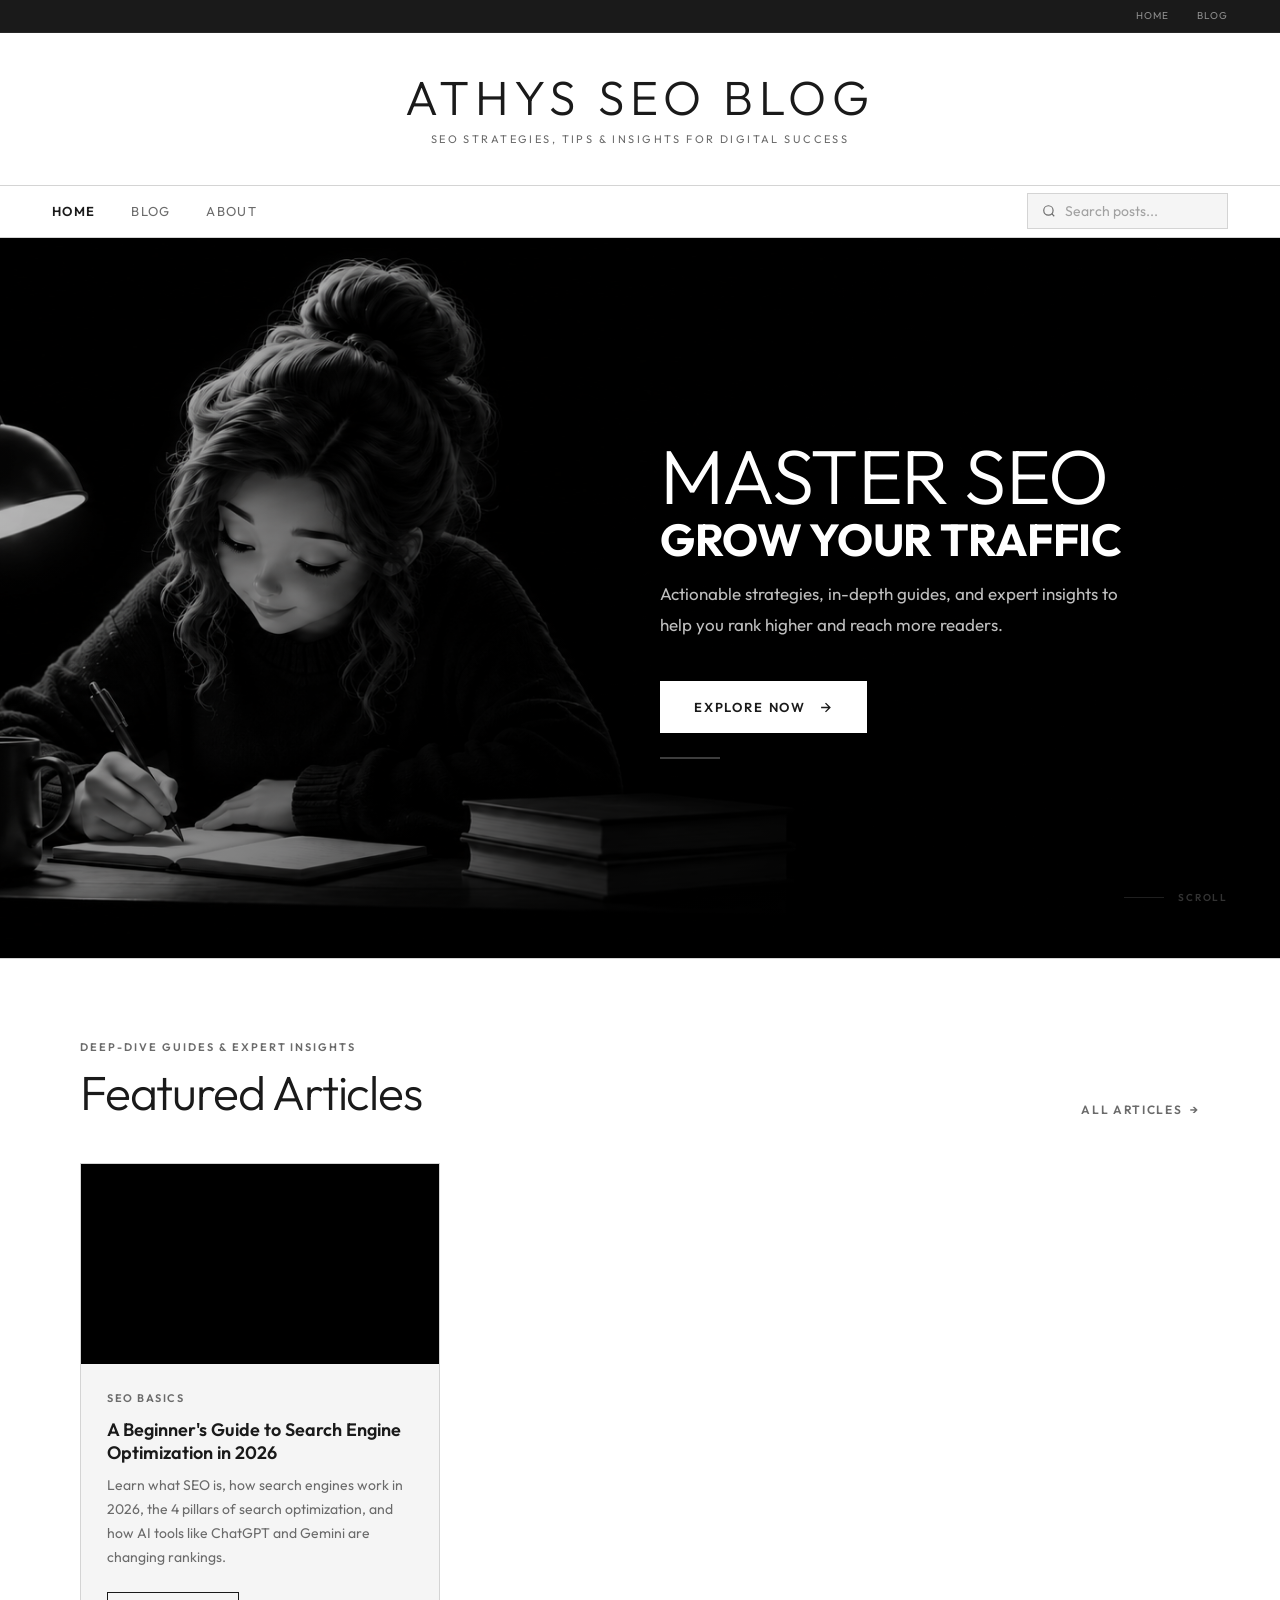
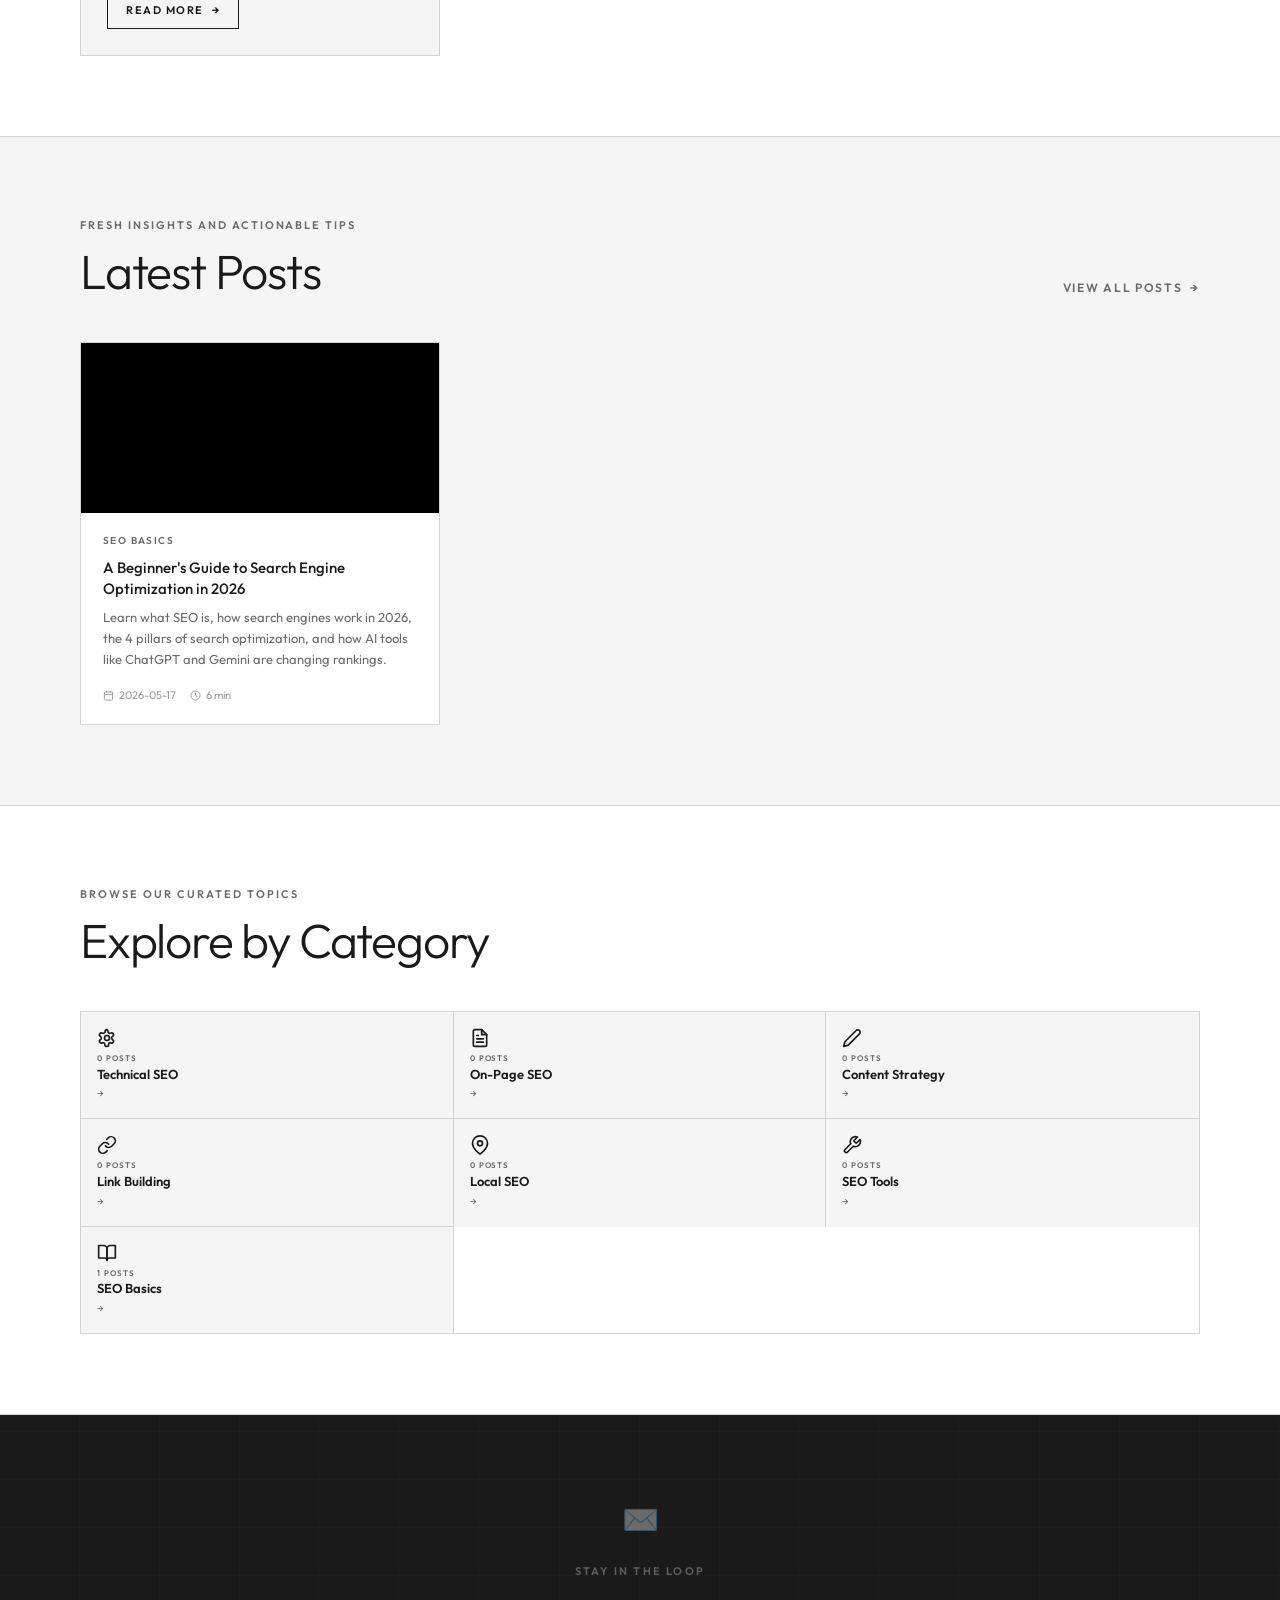
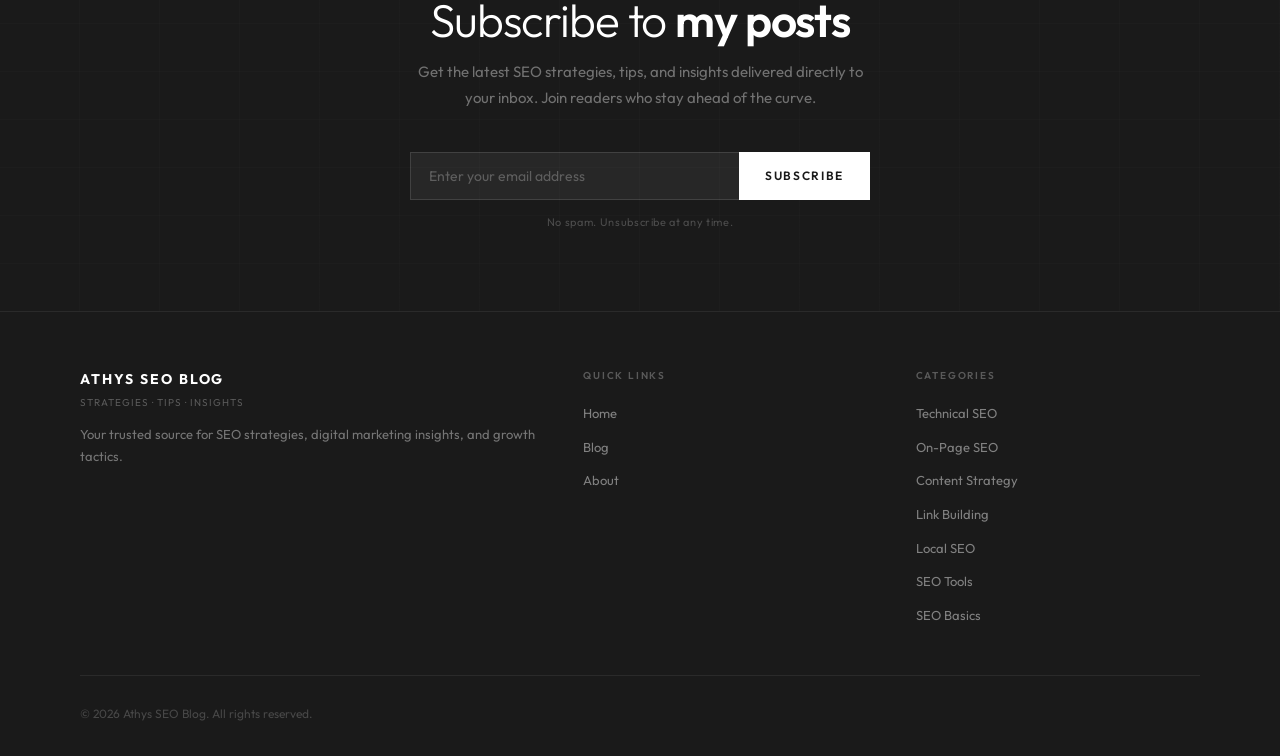
<file: index.html>
<!DOCTYPE html>
<html lang="en">
<head>
    <meta charset="UTF-8" />
    <meta name="viewport" content="width=device-width, initial-scale=1.0" />
    <title>Athys SEO Blog — Master SEO · Grow Your Traffic</title>
    <link rel="icon" href="https://raw.githubusercontent.com/athysseo/seo-blog/main/images/hero/favicon.png" type="image/png" />
    <link rel="stylesheet" href="css/style.css" />
    <link rel="preconnect" href="https://fonts.googleapis.com" />
    <link rel="preconnect" href="https://fonts.gstatic.com" crossorigin />
    <link href="https://fonts.googleapis.com/css2?family=Outfit:wght@300;400;500;600;700&display=swap" rel="stylesheet" />
    <style>
        /* ─── SEARCH DROPDOWN ─── */
        .search-dropdown {
            position: absolute;
            top: 100%;
            left: 0;
            right: 0;
            background: var(--white);
            border: 1px solid var(--border);
            border-top: none;
            box-shadow: 0 8px 32px var(--shadow);
            max-height: 320px;
            overflow-y: auto;
            z-index: 300;
            display: none;
            border-radius: 0 0 4px 4px;
        }
        .search-dropdown-item {
            padding: 10px 16px;
            border-bottom: 1px solid var(--gray-100);
            cursor: pointer;
            transition: background 0.2s;
            font-size: 14px;
            color: var(--primary);
            display: flex;
            justify-content: space-between;
            align-items: center;
        }
        .search-dropdown-item:hover {
            background: var(--gray-50);
        }
        .search-dropdown-item .dropdown-category {
            font-size: 11px;
            font-weight: 600;
            text-transform: uppercase;
            color: var(--secondary);
            letter-spacing: 0.06em;
        }
        .search-dropdown-empty {
            padding: 16px;
            text-align: center;
            color: var(--secondary);
            font-size: 14px;
        }
        .nav-search {
            position: relative;
        }

        /* ─── CARD IMAGE FIX ─── */
        .feat-img, .post-img {
            background: #000000;
            position: relative;
            overflow: hidden;
            background-size: contain;
            background-position: center;
            background-repeat: no-repeat;
        }

        /* ─── HIDE THE FALLBACK ICON ─── */
        .feat-img-inner, .post-img-inner {
            display: none !important;
        }
    </style>
</head>
<body>

    <!-- TOP BAR -->
    <div class="topbar">
        <div class="topbar-right">
            <a href="index.html">Home</a>
            <a href="blog.html">Blog</a>
        </div>
    </div>

    <!-- SITE HEADER -->
    <div class="site-header">
        <div class="site-header-title">ATHYS SEO BLOG</div>
        <div class="site-header-sub">SEO Strategies, Tips &amp; Insights for Digital Success</div>
    </div>

    <!-- NAV -->
    <nav>
        <ul class="nav-links">
            <li><a href="index.html" class="active">Home</a></li>
            <li><a href="blog.html">Blog</a></li>
            <li><a href="about.html">About</a></li>
        </ul>
        <div class="nav-search">
            <svg viewBox="0 0 24 24" stroke-width="2"><circle cx="11" cy="11" r="8"/><path d="m21 21-4.35-4.35"/></svg>
            <input type="text" id="indexSearchInput" placeholder="Search posts..." autocomplete="off" />
            <div class="search-dropdown" id="indexSearchDropdown"></div>
        </div>
    </nav>

    <!-- HERO -->
    <section class="hero">
        <div class="hero-bg" style="background-image: url('images/hero/hero-bg.jpg');"></div>
        <div class="hero-overlay"></div>
        <div class="hero-content">
            <h1 class="hero-title">
                MASTER SEO<br />
                <strong>GROW YOUR TRAFFIC</strong>
            </h1>
            <p class="hero-desc">
                Actionable strategies, in-depth guides, and expert insights to help you rank higher and reach more readers.
            </p>
            <a href="blog.html" class="hero-btn">
                EXPLORE NOW
                <svg viewBox="0 0 24 24" stroke-width="2.2"><path d="M5 12h14M12 5l7 7-7 7"/></svg>
            </a>
            <div class="hero-underline"></div>
        </div>
        <div class="hero-scroll">
            <div class="hero-scroll-line"></div>
            Scroll
        </div>
    </section>

    <!-- FEATURED ARTICLES -->
    <section id="featured">
        <div class="section-head">
            <div>
                <div class="section-label">Deep-dive guides &amp; expert insights</div>
                <h2 class="section-title">Featured Articles</h2>
            </div>
            <a href="blog.html" class="view-all">All Articles</a>
        </div>
        <div class="feat-grid" id="featuredGrid">
            <!-- Rendered by JavaScript -->
        </div>
    </section>

    <!-- LATEST POSTS -->
    <section id="latest">
        <div class="section-head">
            <div>
                <div class="section-label">Fresh insights and actionable tips</div>
                <h2 class="section-title">Latest Posts</h2>
            </div>
            <a href="blog.html" class="view-all">View All Posts</a>
        </div>
        <div class="posts-grid" id="latestGrid">
            <!-- Rendered by JavaScript -->
        </div>
    </section>

    <!-- CATEGORIES -->
    <section id="categories">
        <div class="section-head">
            <div>
                <div class="section-label">Browse our curated topics</div>
                <h2 class="section-title">Explore by Category</h2>
            </div>
        </div>
        <div class="cat-grid" id="categoryGrid">
            <!-- Rendered by JavaScript -->
        </div>
    </section>

    <!-- NEWSLETTER -->
    <section id="newsletter">
        <div class="nl-inner">
            <div class="nl-icon">✉️</div>
            <div class="nl-label">Stay in the loop</div>
            <h2 class="nl-title">Subscribe to <strong>my posts</strong></h2>
            <p class="nl-desc">Get the latest SEO strategies, tips, and insights delivered directly to your inbox. Join readers who stay ahead of the curve.</p>
            <div class="nl-form">
                <input type="email" placeholder="Enter your email address" />
                <button type="button">Subscribe</button>
            </div>
            <div class="nl-note">No spam. Unsubscribe at any time.</div>
        </div>
    </section>

    <!-- FOOTER -->
    <footer>
        <div class="footer-grid">
            <div>
                <div class="footer-brand-name">Athys SEO Blog</div>
                <div class="footer-brand-sub">Strategies · Tips · Insights</div>
                <p class="footer-brand-desc">Your trusted source for SEO strategies, digital marketing insights, and growth tactics.</p>
            </div>
            <div>
                <div class="footer-col-title">Quick Links</div>
                <ul class="footer-links">
                    <li><a href="index.html">Home</a></li>
                    <li><a href="blog.html">Blog</a></li>
                    <li><a href="about.html">About</a></li>
                </ul>
            </div>
            <div>
                <div class="footer-col-title">Categories</div>
                <ul class="footer-links">
                    <li><a href="blog.html?category=Technical+SEO">Technical SEO</a></li>
                    <li><a href="blog.html?category=On-Page+SEO">On-Page SEO</a></li>
                    <li><a href="blog.html?category=Content+Strategy">Content Strategy</a></li>
                    <li><a href="blog.html?category=Link+Building">Link Building</a></li>
                    <li><a href="blog.html?category=Local+SEO">Local SEO</a></li>
                    <li><a href="blog.html?category=SEO+Tools">SEO Tools</a></li>
                    <li><a href="blog.html?category=SEO+Basics">SEO Basics</a></li>
                </ul>
            </div>
        </div>
        <div class="footer-bottom">
            <span class="footer-copy">© 2026 Athys SEO Blog. All rights reserved.</span>
        </div>
    </footer>

    <script>
        // ─── POST DATA ───
        const blogPosts = [{
            id: 1,
            title: "A Beginner's Guide to Search Engine Optimization in 2026",
            category: "SEO Basics",
            description: "Learn what SEO is, how search engines work in 2026, the 4 pillars of search optimization, and how AI tools like ChatGPT and Gemini are changing rankings.",
            date: "2026-05-17",
            readTime: "6 min",
            author: "Athys SEO",
            icon: "🔍",
            featuredImage: "https://raw.githubusercontent.com/athysseo/seo-blog/main/images/featured/seo-guide-featured.jpg",
            url: "blogs/what-is-seo.html",
            featured: true
        }];

        // ─── RENDER FUNCTIONS ───

        function renderFeatured() {
            const grid = document.getElementById('featuredGrid');
            const featured = blogPosts.filter(p => p.featured === true).slice(0, 3);

            if (featured.length === 0) {
                grid.innerHTML = `<div class="feat-empty">No featured posts yet. Add posts with "featured: true" to show them here.</div>`;
                return;
            }

            grid.innerHTML = featured.map(p => `
                <div class="feat-card" onclick="window.location.href='${p.url}'">
                    <div class="feat-img" style="background-image: url('${p.featuredImage}');"></div>
                    <div class="feat-body">
                        <div class="feat-tag">${p.category}</div>
                        <h3 class="feat-title">${p.title}</h3>
                        <p class="feat-desc">${p.description}</p>
                        <a href="${p.url}" class="btn-read">Read More</a>
                    </div>
                </div>
            `).join('');
        }

        function renderLatest() {
            const grid = document.getElementById('latestGrid');
            const sorted = [...blogPosts].sort((a, b) => new Date(b.date) - new Date(a.date));
            const latest = sorted.slice(0, 6);

            if (latest.length === 0) {
                grid.innerHTML = `<div class="posts-empty">No posts yet. Add posts to see them here.</div>`;
                return;
            }

            grid.innerHTML = latest.map(p => `
                <div class="post-card" onclick="window.location.href='${p.url}'">
                    <div class="post-img" style="background-image: url('${p.featuredImage}');"></div>
                    <div class="post-body">
                        <div class="post-tag">${p.category}</div>
                        <h4 class="post-title">${p.title}</h4>
                        <p class="post-desc">${p.description}</p>
                        <div class="post-meta">
                            <span>
                                <svg viewBox="0 0 24 24" stroke-width="2"><rect x="3" y="4" width="18" height="18" rx="2"/><path d="M16 2v4M8 2v4M3 10h18"/></svg>
                                ${p.date}
                            </span>
                            <span>
                                <svg viewBox="0 0 24 24" stroke-width="2"><circle cx="12" cy="12" r="10"/><polyline points="12,6 12,12 16,14"/></svg>
                                ${p.readTime}
                            </span>
                        </div>
                    </div>
                </div>
            `).join('');
        }

        function getCategoryIcon(cat) {
            const icons = {
                'Technical SEO': '<svg viewBox="0 0 24 24" fill="none" stroke="currentColor" stroke-width="2" stroke-linecap="round" stroke-linejoin="round"><path d="M12.22 2h-.44a2 2 0 0 0-2 2v.18a2 2 0 0 1-1 1.73l-.43.25a2 2 0 0 1-2 0l-.15-.08a2 2 0 0 0-2.73.73l-.22.38a2 2 0 0 0 .73 2.73l.15.1a2 2 0 0 1 1 1.72v.51a2 2 0 0 1-1 1.74l-.15.09a2 2 0 0 0-.73 2.73l.22.38a2 2 0 0 0 2.73.73l-.15-.08a2 2 0 0 1 2 0l.43.25a2 2 0 0 1 1 1.73V20a2 2 0 0 0 2 2h.44a2 2 0 0 0 2-2v-.18a2 2 0 0 1 1-1.73l-.43-.25a2 2 0 0 1 2 0l.15.08a2 2 0 0 0 2.73-.73l.22-.39a2 2 0 0 0-.73-2.73l-.15-.08a2 2 0 0 1-1-1.74v-.5a2 2 0 0 1 1-1.74l.15-.09a2 2 0 0 0 .73-2.73l-.22-.38a2 2 0 0 0-2.73-.73l-.15.08a2 2 0 0 1-2 0l-.43-.25a2 2 0 0 1-1-1.73V4a2 2 0 0 0-2-2z"/><circle cx="12" cy="12" r="3"/></svg>',
                'On-Page SEO': '<svg viewBox="0 0 24 24" fill="none" stroke="currentColor" stroke-width="2" stroke-linecap="round" stroke-linejoin="round"><path d="M14 2H6a2 2 0 0 0-2 2v16a2 2 0 0 0 2 2h12a2 2 0 0 0 2-2V8z"/><polyline points="14 2 14 8 20 8"/><line x1="16" y1="13" x2="8" y2="13"/><line x1="16" y1="17" x2="8" y2="17"/><polyline points="10 9 9 9 8 9"/></svg>',
                'Content Strategy': '<svg viewBox="0 0 24 24" fill="none" stroke="currentColor" stroke-width="2" stroke-linecap="round" stroke-linejoin="round"><path d="M17 3a2.828 2.828 0 1 1 4 4L7.5 20.5 2 22l1.5-5.5L17 3z"/></svg>',
                'Link Building': '<svg viewBox="0 0 24 24" fill="none" stroke="currentColor" stroke-width="2" stroke-linecap="round" stroke-linejoin="round"><path d="M10 13a5 5 0 0 0 7.54.54l3-3a5 5 0 0 0-7.07-7.07l-1.72 1.71"/><path d="M14 11a5 5 0 0 0-7.54-.54l-3 3a5 5 0 0 0 7.07 7.07l1.71-1.71"/></svg>',
                'Local SEO': '<svg viewBox="0 0 24 24" fill="none" stroke="currentColor" stroke-width="2" stroke-linecap="round" stroke-linejoin="round"><path d="M21 10c0 7-9 13-9 13s-9-6-9-13a9 9 0 0 1 18 0z"/><circle cx="12" cy="10" r="3"/></svg>',
                'SEO Tools': '<svg viewBox="0 0 24 24" fill="none" stroke="currentColor" stroke-width="2" stroke-linecap="round" stroke-linejoin="round"><path d="M14.7 6.3a1 1 0 0 0 0 1.4l1.6 1.6a1 1 0 0 0 1.4 0l3.77-3.77a6 6 0 0 1-7.94 7.94l-6.91 6.91a2.12 2.12 0 0 1-3-3l6.91-6.91a6 6 0 0 1 7.94-7.94l-3.76 3.76z"/></svg>',
                'SEO Basics': '<svg viewBox="0 0 24 24" fill="none" stroke="currentColor" stroke-width="2" stroke-linecap="round" stroke-linejoin="round"><path d="M2 3h6a4 4 0 0 1 4 4v14a3 3 0 0 0-3-3H2z"/><path d="M22 3h-6a4 4 0 0 0-4 4v14a3 3 0 0 1 3-3h7z"/></svg>'
            };
            return icons[cat] || '<svg viewBox="0 0 24 24" fill="none" stroke="currentColor" stroke-width="2" stroke-linecap="round" stroke-linejoin="round"><circle cx="12" cy="12" r="10"/><path d="M12 8v8"/><path d="M8 12h8"/></svg>';
        }

        function renderCategories() {
            const grid = document.getElementById('categoryGrid');
            const categories = [
                "Technical SEO", "On-Page SEO", "Content Strategy",
                "Link Building", "Local SEO", "SEO Tools", "SEO Basics"
            ];
            const counts = {};
            categories.forEach(c => counts[c] = 0);
            blogPosts.forEach(p => { if (counts.hasOwnProperty(p.category)) counts[p.category]++; });

            grid.innerHTML = categories.map(cat => `
                <div class="cat-card" onclick="window.location.href='blog.html?category=${encodeURIComponent(cat)}'">
                    <div class="cat-icon">${getCategoryIcon(cat)}</div>
                    <div class="cat-count">${counts[cat] || 0} POSTS</div>
                    <div class="cat-name">${cat}</div>
                    <div class="cat-arrow">→</div>
                </div>
            `).join('');
        }

        // ─── SEARCH DROPDOWN ───
        const searchInput = document.getElementById('indexSearchInput');
        const searchDropdown = document.getElementById('indexSearchDropdown');

        searchInput.addEventListener('input', function() {
            const query = this.value.trim().toLowerCase();
            if (query.length === 0) {
                searchDropdown.style.display = 'none';
                return;
            }
            const matches = blogPosts.filter(p =>
                p.title.toLowerCase().includes(query) ||
                p.category.toLowerCase().includes(query) ||
                p.description.toLowerCase().includes(query)
            );
            if (matches.length === 0) {
                searchDropdown.innerHTML = `<div class="search-dropdown-empty">No Posts Related</div>`;
                searchDropdown.style.display = 'block';
                return;
            }
            searchDropdown.innerHTML = matches.map(p => `
                <div class="search-dropdown-item" onclick="window.location.href='${p.url}'">
                    <span>${p.title}</span>
                    <span class="dropdown-category">${p.category}</span>
                </div>
            `).join('');
            searchDropdown.style.display = 'block';
        });

        document.addEventListener('click', function(e) {
            if (!e.target.closest('.nav-search')) {
                searchDropdown.style.display = 'none';
            }
        });

        // ─── INIT ───
        renderFeatured();
        renderLatest();
        renderCategories();

        // ─── ANIMATIONS ───
        const cards = document.querySelectorAll('.feat-card, .post-card, .cat-card');
        const obs = new IntersectionObserver(function(entries) {
            entries.forEach(function(e) {
                if (e.isIntersecting) {
                    e.target.style.opacity = '1';
                    e.target.style.transform = 'translateY(0)';
                    obs.unobserve(e.target);
                }
            });
        }, { threshold: 0.07 });
        cards.forEach(function(el, i) {
            el.style.opacity = '0';
            el.style.transform = 'translateY(16px)';
            el.style.transition = 'opacity 0.5s ease ' + (i * 0.05) + 's, transform 0.5s ease ' + (i * 0.05) + 's';
            obs.observe(el);
        });
    </script>
</body>
</html>
</file>
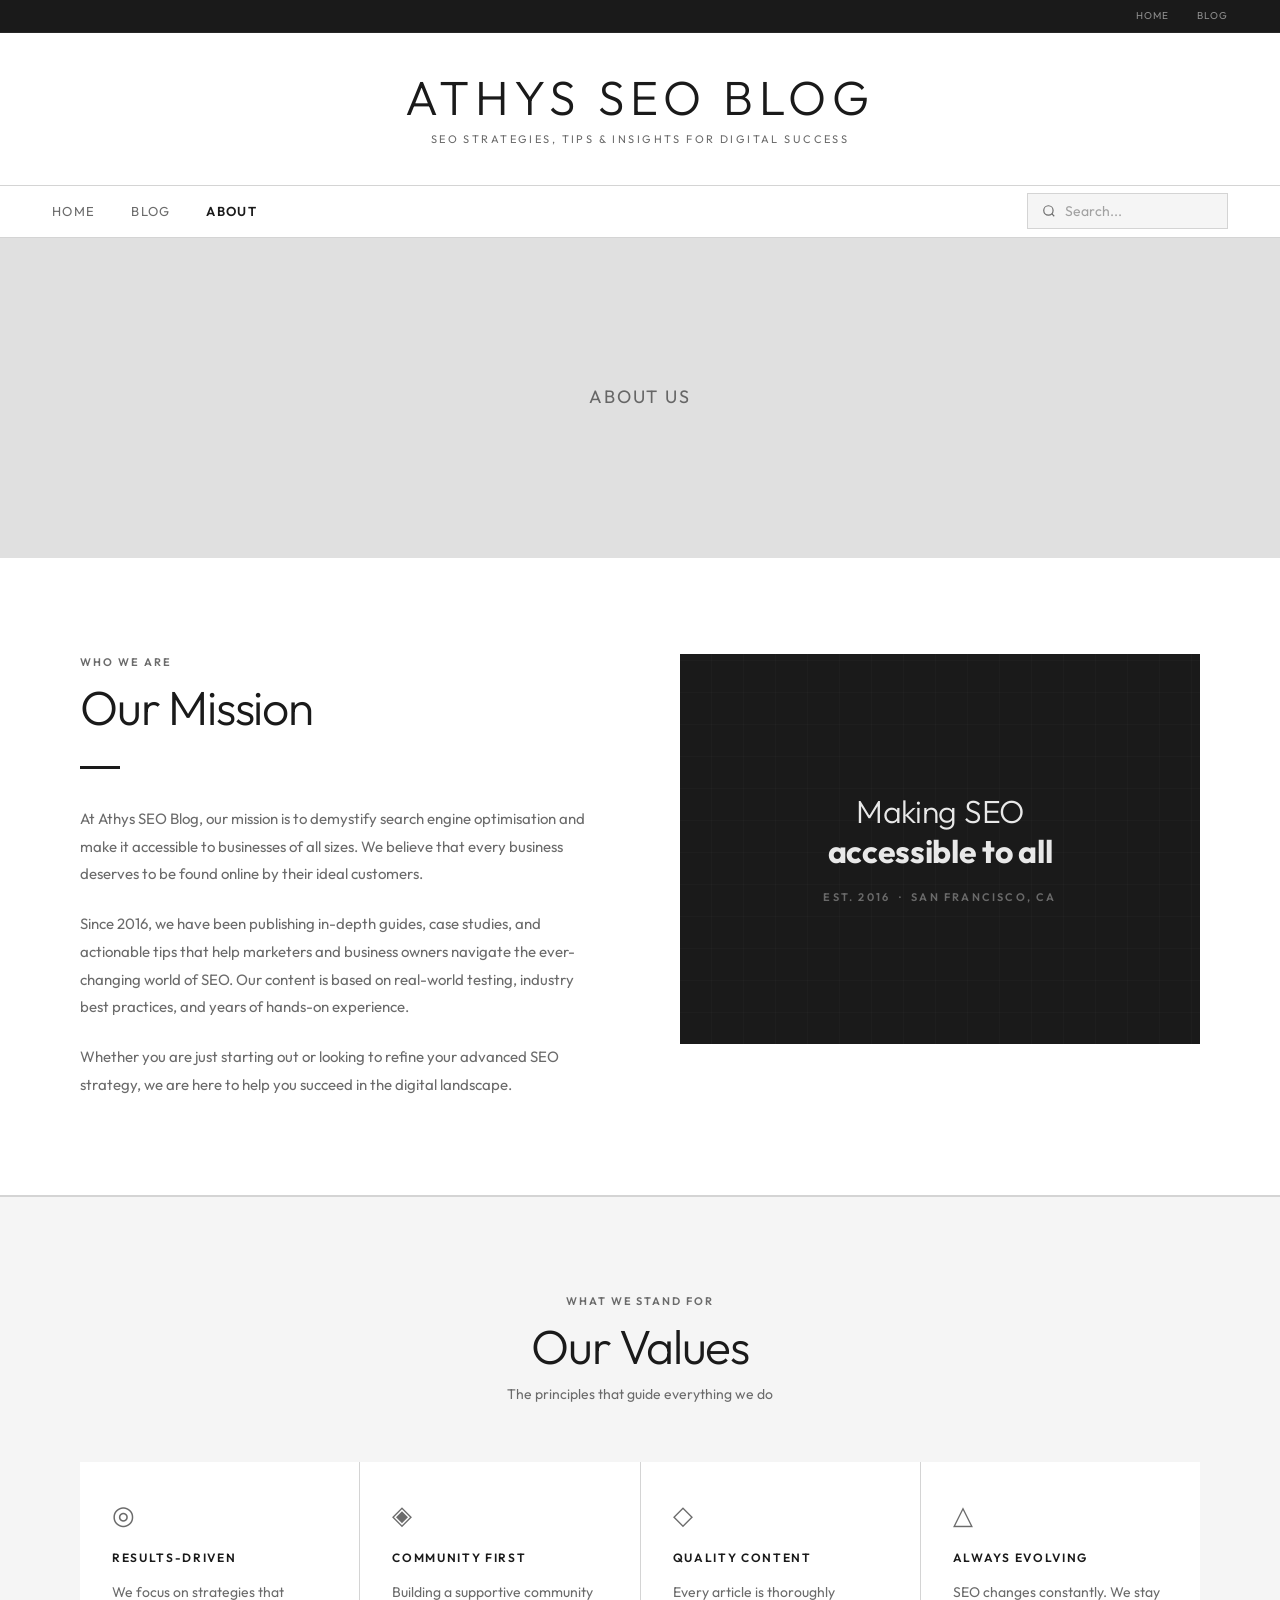
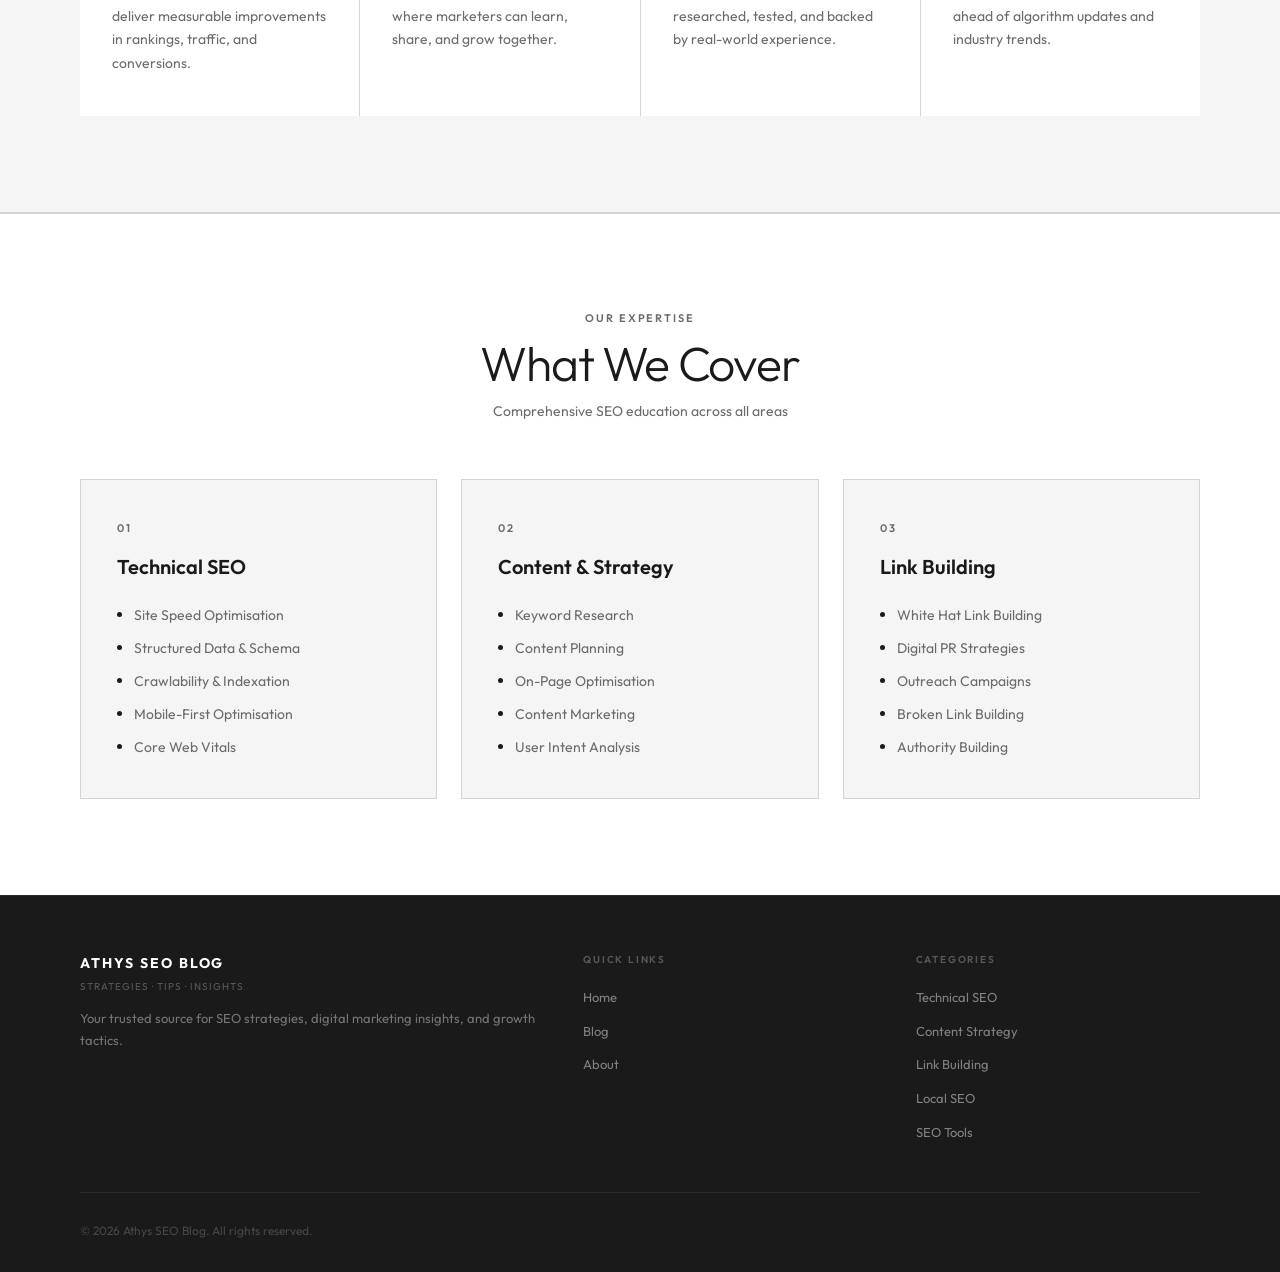
<file: about.html>
<!DOCTYPE html>
<html lang="en">
<head>
    <meta charset="UTF-8" />
    <meta name="viewport" content="width=device-width, initial-scale=1.0" />
    <title>About — Athys SEO Blog</title>
    <link rel="icon" href="https://raw.githubusercontent.com/athysseo/seo-blog/main/images/hero/favicon.png" type="image/png" />
    <link rel="stylesheet" href="css/style.css" />
    <link rel="preconnect" href="https://fonts.googleapis.com" />
    <link rel="preconnect" href="https://fonts.gstatic.com" crossorigin />
    <link href="https://fonts.googleapis.com/css2?family=Outfit:wght@300;400;500;600;700&display=swap" rel="stylesheet" />
</head>
<body>

    <!-- TOP BAR -->
    <div class="topbar">
        <div class="topbar-right">
            <a href="index.html">Home</a>
            <a href="blog.html">Blog</a>
        </div>
    </div>

    <!-- SITE HEADER -->
    <div class="site-header">
        <div class="site-header-title">ATHYS SEO BLOG</div>
        <div class="site-header-sub">SEO Strategies, Tips &amp; Insights for Digital Success</div>
    </div>

    <!-- NAV -->
    <nav>
        <ul class="nav-links">
            <li><a href="index.html">Home</a></li>
            <li><a href="blog.html">Blog</a></li>
            <li><a href="#" class="active">About</a></li>
        </ul>
        <div class="nav-search">
            <svg viewBox="0 0 24 24" stroke-width="2"><circle cx="11" cy="11" r="8"/><path d="m21 21-4.35-4.35"/></svg>
            <input type="text" placeholder="Search..."/>
        </div>
    </nav>

    <!-- BANNER -->
    <div class="banner">
        <span class="banner-text">About Us</span>
    </div>

    <!-- MISSION -->
    <section class="mission-section">
        <div class="mission-inner">
            <div class="mission-left">
                <div class="section-label">Who we are</div>
                <h2 class="section-title">Our Mission</h2>
                <div class="mission-accent-bar"></div>
                <div class="mission-text">
                    <p>At Athys SEO Blog, our mission is to demystify search engine optimisation and make it accessible to businesses of all sizes. We believe that every business deserves to be found online by their ideal customers.</p>
                    <p>Since 2016, we have been publishing in-depth guides, case studies, and actionable tips that help marketers and business owners navigate the ever-changing world of SEO. Our content is based on real-world testing, industry best practices, and years of hands-on experience.</p>
                    <p>Whether you are just starting out or looking to refine your advanced SEO strategy, we are here to help you succeed in the digital landscape.</p>
                </div>
            </div>
            <div class="mission-right">
                <div class="mission-img-frame">
                    <div class="mission-img-text">
                        <div class="mission-img-quote">Making SEO<strong>accessible to all</strong></div>
                        <div class="mission-img-since">Est. 2016 &nbsp;&middot;&nbsp; San Francisco, CA</div>
                    </div>
                </div>
            </div>
        </div>
    </section>

    <!-- VALUES -->
    <section class="values-section">
        <div class="values-header">
            <div class="section-label">What we stand for</div>
            <h2 class="section-title">Our Values</h2>
            <p>The principles that guide everything we do</p>
        </div>
        <div class="values-grid">
            <div class="value-card">
                <div class="value-icon">&#9678;</div>
                <div class="value-name">Results-Driven</div>
                <p class="value-desc">We focus on strategies that deliver measurable improvements in rankings, traffic, and conversions.</p>
            </div>
            <div class="value-card">
                <div class="value-icon">&#9672;</div>
                <div class="value-name">Community First</div>
                <p class="value-desc">Building a supportive community where marketers can learn, share, and grow together.</p>
            </div>
            <div class="value-card">
                <div class="value-icon">&#9671;</div>
                <div class="value-name">Quality Content</div>
                <p class="value-desc">Every article is thoroughly researched, tested, and backed by real-world experience.</p>
            </div>
            <div class="value-card">
                <div class="value-icon">&#9651;</div>
                <div class="value-name">Always Evolving</div>
                <p class="value-desc">SEO changes constantly. We stay ahead of algorithm updates and industry trends.</p>
            </div>
        </div>
    </section>

    <!-- WHAT WE COVER -->
    <section class="cover-section">
        <div class="cover-header">
            <div class="section-label">Our expertise</div>
            <h2 class="section-title">What We Cover</h2>
            <p>Comprehensive SEO education across all areas</p>
        </div>
        <div class="cover-grid">
            <div class="cover-card">
                <div class="cover-card-num">01</div>
                <div class="cover-card-title">Technical SEO</div>
                <ul class="cover-list">
                    <li>Site Speed Optimisation</li>
                    <li>Structured Data &amp; Schema</li>
                    <li>Crawlability &amp; Indexation</li>
                    <li>Mobile-First Optimisation</li>
                    <li>Core Web Vitals</li>
                </ul>
            </div>
            <div class="cover-card">
                <div class="cover-card-num">02</div>
                <div class="cover-card-title">Content &amp; Strategy</div>
                <ul class="cover-list">
                    <li>Keyword Research</li>
                    <li>Content Planning</li>
                    <li>On-Page Optimisation</li>
                    <li>Content Marketing</li>
                    <li>User Intent Analysis</li>
                </ul>
            </div>
            <div class="cover-card">
                <div class="cover-card-num">03</div>
                <div class="cover-card-title">Link Building</div>
                <ul class="cover-list">
                    <li>White Hat Link Building</li>
                    <li>Digital PR Strategies</li>
                    <li>Outreach Campaigns</li>
                    <li>Broken Link Building</li>
                    <li>Authority Building</li>
                </ul>
            </div>
        </div>
    </section>

    <!-- FOOTER -->
    <footer>
        <div class="footer-grid">
            <div>
                <div class="footer-brand-name">Athys SEO Blog</div>
                <div class="footer-brand-sub">Strategies · Tips · Insights</div>
                <p class="footer-brand-desc">Your trusted source for SEO strategies, digital marketing insights, and growth tactics.</p>
            </div>
            <div>
                <div class="footer-col-title">Quick Links</div>
                <ul class="footer-links">
                    <li><a href="index.html">Home</a></li>
                    <li><a href="blog.html">Blog</a></li>
                    <li><a href="about.html">About</a></li>
                </ul>
            </div>
            <div>
                <div class="footer-col-title">Categories</div>
                <ul class="footer-links">
                    <li><a href="#">Technical SEO</a></li>
                    <li><a href="#">Content Strategy</a></li>
                    <li><a href="#">Link Building</a></li>
                    <li><a href="#">Local SEO</a></li>
                    <li><a href="#">SEO Tools</a></li>
                </ul>
            </div>
        </div>
        <div class="footer-bottom">
            <span class="footer-copy">© 2026 Athys SEO Blog. All rights reserved.</span>
        </div>
    </footer>

</body>
</html>
</file>
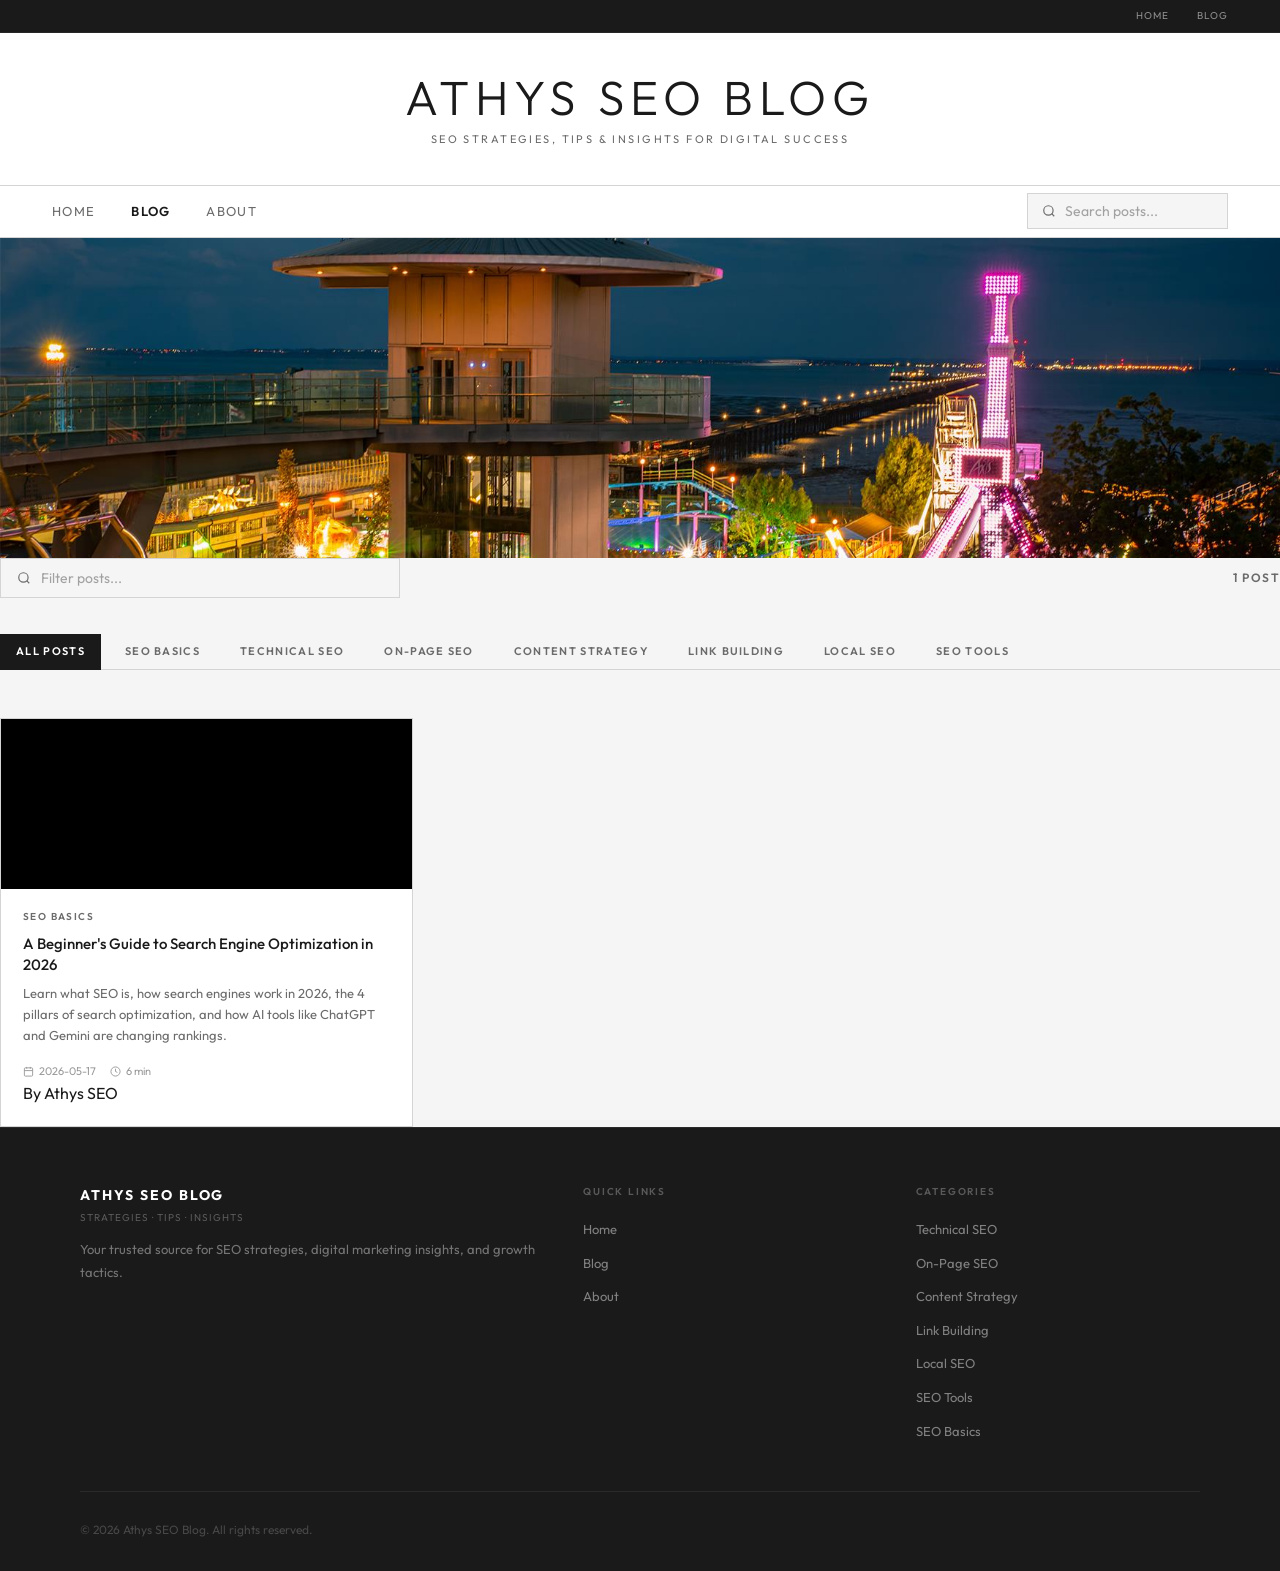
<file: blog.html>
<!DOCTYPE html>
<html lang="en">
<head>
    <meta charset="UTF-8" />
    <meta name="viewport" content="width=device-width, initial-scale=1.0" />
    <title>Blog — Athys SEO Blog</title>
    <link rel="icon" href="https://raw.githubusercontent.com/athysseo/seo-blog/main/images/hero/favicon.png" type="image/png" />
    <link rel="stylesheet" href="css/style.css" />
    <link rel="preconnect" href="https://fonts.googleapis.com" />
    <link rel="preconnect" href="https://fonts.gstatic.com" crossorigin />
    <link href="https://fonts.googleapis.com/css2?family=Outfit:wght@300;400;500;600;700&display=swap" rel="stylesheet" />
    <style>
        /* ─── SEARCH DROPDOWN ─── */
        .search-dropdown {
            position: absolute;
            top: 100%;
            left: 0;
            right: 0;
            background: var(--white);
            border: 1px solid var(--border);
            border-top: none;
            box-shadow: 0 8px 32px var(--shadow);
            max-height: 320px;
            overflow-y: auto;
            z-index: 300;
            display: none;
            border-radius: 0 0 4px 4px;
        }
        .search-dropdown-item {
            padding: 10px 16px;
            border-bottom: 1px solid var(--gray-100);
            cursor: pointer;
            transition: background 0.2s;
            font-size: 14px;
            color: var(--primary);
            display: flex;
            justify-content: space-between;
            align-items: center;
        }
        .search-dropdown-item:hover {
            background: var(--gray-50);
        }
        .search-dropdown-item .dropdown-category {
            font-size: 11px;
            font-weight: 600;
            text-transform: uppercase;
            color: var(--secondary);
            letter-spacing: 0.06em;
        }
        .search-dropdown-empty {
            padding: 16px;
            text-align: center;
            color: var(--secondary);
            font-size: 14px;
        }
        .nav-search, .filter-search {
            position: relative;
        }

        /* ─── CARD IMAGE FIX ─── */
        .feat-img, .post-img {
            background: #000000;
            position: relative;
            overflow: hidden;
            background-size: contain;
            background-position: center;
            background-repeat: no-repeat;
        }

        /* ─── HIDE THE FALLBACK ICON ─── */
        .feat-img-inner, .post-img-inner {
            display: none !important;
        }
    </style>
</head>
<body>

    <!-- TOP BAR -->
    <div class="topbar">
        <div class="topbar-right">
            <a href="index.html">Home</a>
            <a href="blog.html">Blog</a>
        </div>
    </div>

    <!-- SITE HEADER -->
    <div class="site-header">
        <div class="site-header-title">ATHYS SEO BLOG</div>
        <div class="site-header-sub">SEO Strategies, Tips &amp; Insights for Digital Success</div>
    </div>

    <!-- NAV -->
    <nav>
        <ul class="nav-links">
            <li><a href="index.html">Home</a></li>
            <li><a href="#" class="active">Blog</a></li>
            <li><a href="about.html">About</a></li>
        </ul>
        <div class="nav-search">
            <svg viewBox="0 0 24 24" stroke-width="2"><circle cx="11" cy="11" r="8"/><path d="m21 21-4.35-4.35"/></svg>
            <input type="text" id="blogNavSearchInput" placeholder="Search posts..." autocomplete="off" />
            <div class="search-dropdown" id="blogNavDropdown"></div>
        </div>
    </nav>

    <!-- BANNER -->
    <div class="banner" style="background-image: url('images/hero/blog-banner.jpg'); background-size: cover; background-position: center;"></div>

    <!-- BLOG BODY -->
    <div class="blog-body">

        <div class="filter-row">
            <div class="filter-search">
                <svg viewBox="0 0 24 24" stroke-width="2"><circle cx="11" cy="11" r="8"/><path d="m21 21-4.35-4.35"/></svg>
                <input type="text" id="blogFilterInput" placeholder="Filter posts..." autocomplete="off" />
                <div class="search-dropdown" id="blogFilterDropdown"></div>
            </div>
            <div class="filter-label" id="postCount">0 posts</div>
        </div>

        <div class="cat-tabs" id="categoryTabs">
            <button class="cat-tab active" data-category="all">All Posts</button>
            <button class="cat-tab" data-category="SEO Basics">SEO Basics</button>
            <button class="cat-tab" data-category="Technical SEO">Technical SEO</button>
            <button class="cat-tab" data-category="On-Page SEO">On-Page SEO</button>
            <button class="cat-tab" data-category="Content Strategy">Content Strategy</button>
            <button class="cat-tab" data-category="Link Building">Link Building</button>
            <button class="cat-tab" data-category="Local SEO">Local SEO</button>
            <button class="cat-tab" data-category="SEO Tools">SEO Tools</button>
        </div>

        <div class="posts-grid" id="postsGrid">
            <!-- Rendered by JavaScript -->
        </div>

        <div class="pagination" id="pagination">
            <!-- Rendered by JavaScript -->
        </div>

    </div>

    <!-- FOOTER -->
    <footer>
        <div class="footer-grid">
            <div>
                <div class="footer-brand-name">Athys SEO Blog</div>
                <div class="footer-brand-sub">Strategies · Tips · Insights</div>
                <p class="footer-brand-desc">Your trusted source for SEO strategies, digital marketing insights, and growth tactics.</p>
            </div>
            <div>
                <div class="footer-col-title">Quick Links</div>
                <ul class="footer-links">
                    <li><a href="index.html">Home</a></li>
                    <li><a href="blog.html">Blog</a></li>
                    <li><a href="about.html">About</a></li>
                </ul>
            </div>
            <div>
                <div class="footer-col-title">Categories</div>
                <ul class="footer-links">
                    <li><a href="blog.html?category=Technical+SEO">Technical SEO</a></li>
                    <li><a href="blog.html?category=On-Page+SEO">On-Page SEO</a></li>
                    <li><a href="blog.html?category=Content+Strategy">Content Strategy</a></li>
                    <li><a href="blog.html?category=Link+Building">Link Building</a></li>
                    <li><a href="blog.html?category=Local+SEO">Local SEO</a></li>
                    <li><a href="blog.html?category=SEO+Tools">SEO Tools</a></li>
                    <li><a href="blog.html?category=SEO+Basics">SEO Basics</a></li>
                </ul>
            </div>
        </div>
        <div class="footer-bottom">
            <span class="footer-copy">© 2026 Athys SEO Blog. All rights reserved.</span>
        </div>
    </footer>

    <script>
        // ─── POST DATA ───
        const blogPosts = [{
            id: 1,
            title: "A Beginner's Guide to Search Engine Optimization in 2026",
            category: "SEO Basics",
            description: "Learn what SEO is, how search engines work in 2026, the 4 pillars of search optimization, and how AI tools like ChatGPT and Gemini are changing rankings.",
            date: "2026-05-17",
            readTime: "6 min",
            author: "Athys SEO",
            icon: "🔍",
            featuredImage: "https://raw.githubusercontent.com/athysseo/seo-blog/main/images/featured/seo-guide-featured.jpg",
            url: "blogs/what-is-seo.html"
        }];

        const POSTS_PER_PAGE = 6;
        let currentPage = 1;
        let currentCategory = 'all';
        let currentSearch = '';

        // ─── SEARCH DROPDOWN (shared logic) ───
        function setupSearchDropdown(inputId, dropdownId) {
            const input = document.getElementById(inputId);
            const dropdown = document.getElementById(dropdownId);

            input.addEventListener('input', function() {
                const query = this.value.trim().toLowerCase();
                if (query.length === 0) {
                    dropdown.style.display = 'none';
                    return;
                }
                const matches = blogPosts.filter(p =>
                    p.title.toLowerCase().includes(query) ||
                    p.category.toLowerCase().includes(query) ||
                    p.description.toLowerCase().includes(query)
                );
                if (matches.length === 0) {
                    dropdown.innerHTML = `<div class="search-dropdown-empty">No Posts Related</div>`;
                    dropdown.style.display = 'block';
                    return;
                }
                dropdown.innerHTML = matches.map(p => `
                    <div class="search-dropdown-item" onclick="window.location.href='${p.url}'">
                        <span>${p.title}</span>
                        <span class="dropdown-category">${p.category}</span>
                    </div>
                `).join('');
                dropdown.style.display = 'block';
            });

            input.addEventListener('keydown', function(e) {
                if (e.key === 'Enter') {
                    const query = this.value.trim().toLowerCase();
                    if (query) {
                        const match = blogPosts.find(p =>
                            p.title.toLowerCase().includes(query) ||
                            p.category.toLowerCase().includes(query) ||
                            p.description.toLowerCase().includes(query)
                        );
                        if (match) {
                            window.location.href = match.url;
                        }
                    }
                }
            });
        }

        document.addEventListener('click', function(e) {
            if (!e.target.closest('.nav-search') && !e.target.closest('.filter-search')) {
                document.querySelectorAll('.search-dropdown').forEach(el => el.style.display = 'none');
            }
        });

        // ─── RENDER FUNCTIONS ───

        function getFilteredPosts() {
            let filtered = [...blogPosts];
            if (currentCategory !== 'all') {
                filtered = filtered.filter(p => p.category === currentCategory);
            }
            if (currentSearch.trim()) {
                const q = currentSearch.trim().toLowerCase();
                filtered = filtered.filter(p =>
                    p.title.toLowerCase().includes(q) ||
                    p.category.toLowerCase().includes(q) ||
                    p.description.toLowerCase().includes(q) ||
                    p.author.toLowerCase().includes(q)
                );
            }
            filtered.sort((a, b) => new Date(b.date) - new Date(a.date));
            return filtered;
        }

        function renderPosts() {
            const grid = document.getElementById('postsGrid');
            const filtered = getFilteredPosts();

            document.getElementById('postCount').textContent = `${filtered.length} post${filtered.length !== 1 ? 's' : ''}`;

            const totalPages = Math.max(1, Math.ceil(filtered.length / POSTS_PER_PAGE));
            if (currentPage > totalPages) currentPage = totalPages;
            const start = (currentPage - 1) * POSTS_PER_PAGE;
            const end = start + POSTS_PER_PAGE;
            const pagePosts = filtered.slice(start, end);

            if (filtered.length === 0) {
                grid.innerHTML = `
                    <div class="empty-state">
                        <div class="empty-icon">📂</div>
                        <h3>No posts yet</h3>
                        <p>There are no posts to show right now. Check back soon for new content.</p>
                        <a href="index.html" class="empty-cta">Back to Home</a>
                    </div>
                `;
            } else if (pagePosts.length === 0) {
                grid.innerHTML = `
                    <div class="empty-state">
                        <div class="empty-icon">🔍</div>
                        <h3>No posts on this page</h3>
                        <p>Try going back to page 1 or adjusting your filters.</p>
                    </div>
                `;
            } else {
                grid.innerHTML = pagePosts.map(p => `
                    <div class="post-card" onclick="window.location.href='${p.url}'">
                        <div class="post-img" style="background-image: url('${p.featuredImage}');"></div>
                        <div class="post-body">
                            <div class="post-tag">${p.category}</div>
                            <h3 class="post-title">${p.title}</h3>
                            <p class="post-desc">${p.description}</p>
                            <div class="post-meta">
                                <span>
                                    <svg viewBox="0 0 24 24" stroke-width="2"><rect x="3" y="4" width="18" height="18" rx="2"/><path d="M16 2v4M8 2v4M3 10h18"/></svg>
                                    ${p.date}
                                </span>
                                <span>
                                    <svg viewBox="0 0 24 24" stroke-width="2"><circle cx="12" cy="12" r="10"/><polyline points="12,6 12,12 16,14"/></svg>
                                    ${p.readTime}
                                </span>
                            </div>
                            <div class="post-author">By ${p.author}</div>
                        </div>
                    </div>
                `).join('');
            }

            renderPagination(totalPages);

            const cards = grid.querySelectorAll('.post-card');
            cards.forEach((el, i) => {
                el.style.opacity = '0';
                el.style.transform = 'translateY(16px)';
                el.style.transition = `opacity 0.5s ease ${i * 0.06}s, transform 0.5s ease ${i * 0.06}s`;
                requestAnimationFrame(() => {
                    el.style.opacity = '1';
                    el.style.transform = 'translateY(0)';
                });
            });
        }

        function renderPagination(totalPages) {
            const container = document.getElementById('pagination');
            if (totalPages <= 1) {
                container.innerHTML = '';
                return;
            }
            let html = '';
            html += `<button class="pg-btn pg-prev" data-page="${currentPage - 1}" ${currentPage <= 1 ? 'disabled' : ''}>← Previous</button>`;
            for (let i = 1; i <= totalPages; i++) {
                html += `<button class="pg-btn ${i === currentPage ? 'active' : ''}" data-page="${i}">${i}</button>`;
            }
            html += `<button class="pg-btn pg-next" data-page="${currentPage + 1}" ${currentPage >= totalPages ? 'disabled' : ''}>Next →</button>`;
            container.innerHTML = html;

            container.querySelectorAll('.pg-btn').forEach(btn => {
                btn.addEventListener('click', function() {
                    const page = parseInt(this.dataset.page);
                    if (page && page >= 1 && page <= totalPages) {
                        currentPage = page;
                        renderPosts();
                        document.querySelector('.blog-body').scrollIntoView({ behavior: 'smooth' });
                    }
                });
            });
        }

        // ─── CATEGORY TABS ───
        document.querySelectorAll('.cat-tab').forEach(tab => {
            tab.addEventListener('click', function() {
                document.querySelectorAll('.cat-tab').forEach(t => t.classList.remove('active'));
                this.classList.add('active');
                currentCategory = this.dataset.category;
                currentPage = 1;
                renderPosts();
            });
        });

        // ─── FILTER SEARCH ───
        const filterInput = document.getElementById('blogFilterInput');
        let searchTimeout;
        filterInput.addEventListener('input', function() {
            clearTimeout(searchTimeout);
            searchTimeout = setTimeout(() => {
                currentSearch = this.value;
                currentPage = 1;
                renderPosts();
            }, 300);
        });

        // ─── INIT SEARCH DROPDOWNS ───
        setupSearchDropdown('blogNavSearchInput', 'blogNavDropdown');
        setupSearchDropdown('blogFilterInput', 'blogFilterDropdown');

        // ─── INIT ───
        renderPosts();
    </script>
</body>
</html>
</file>
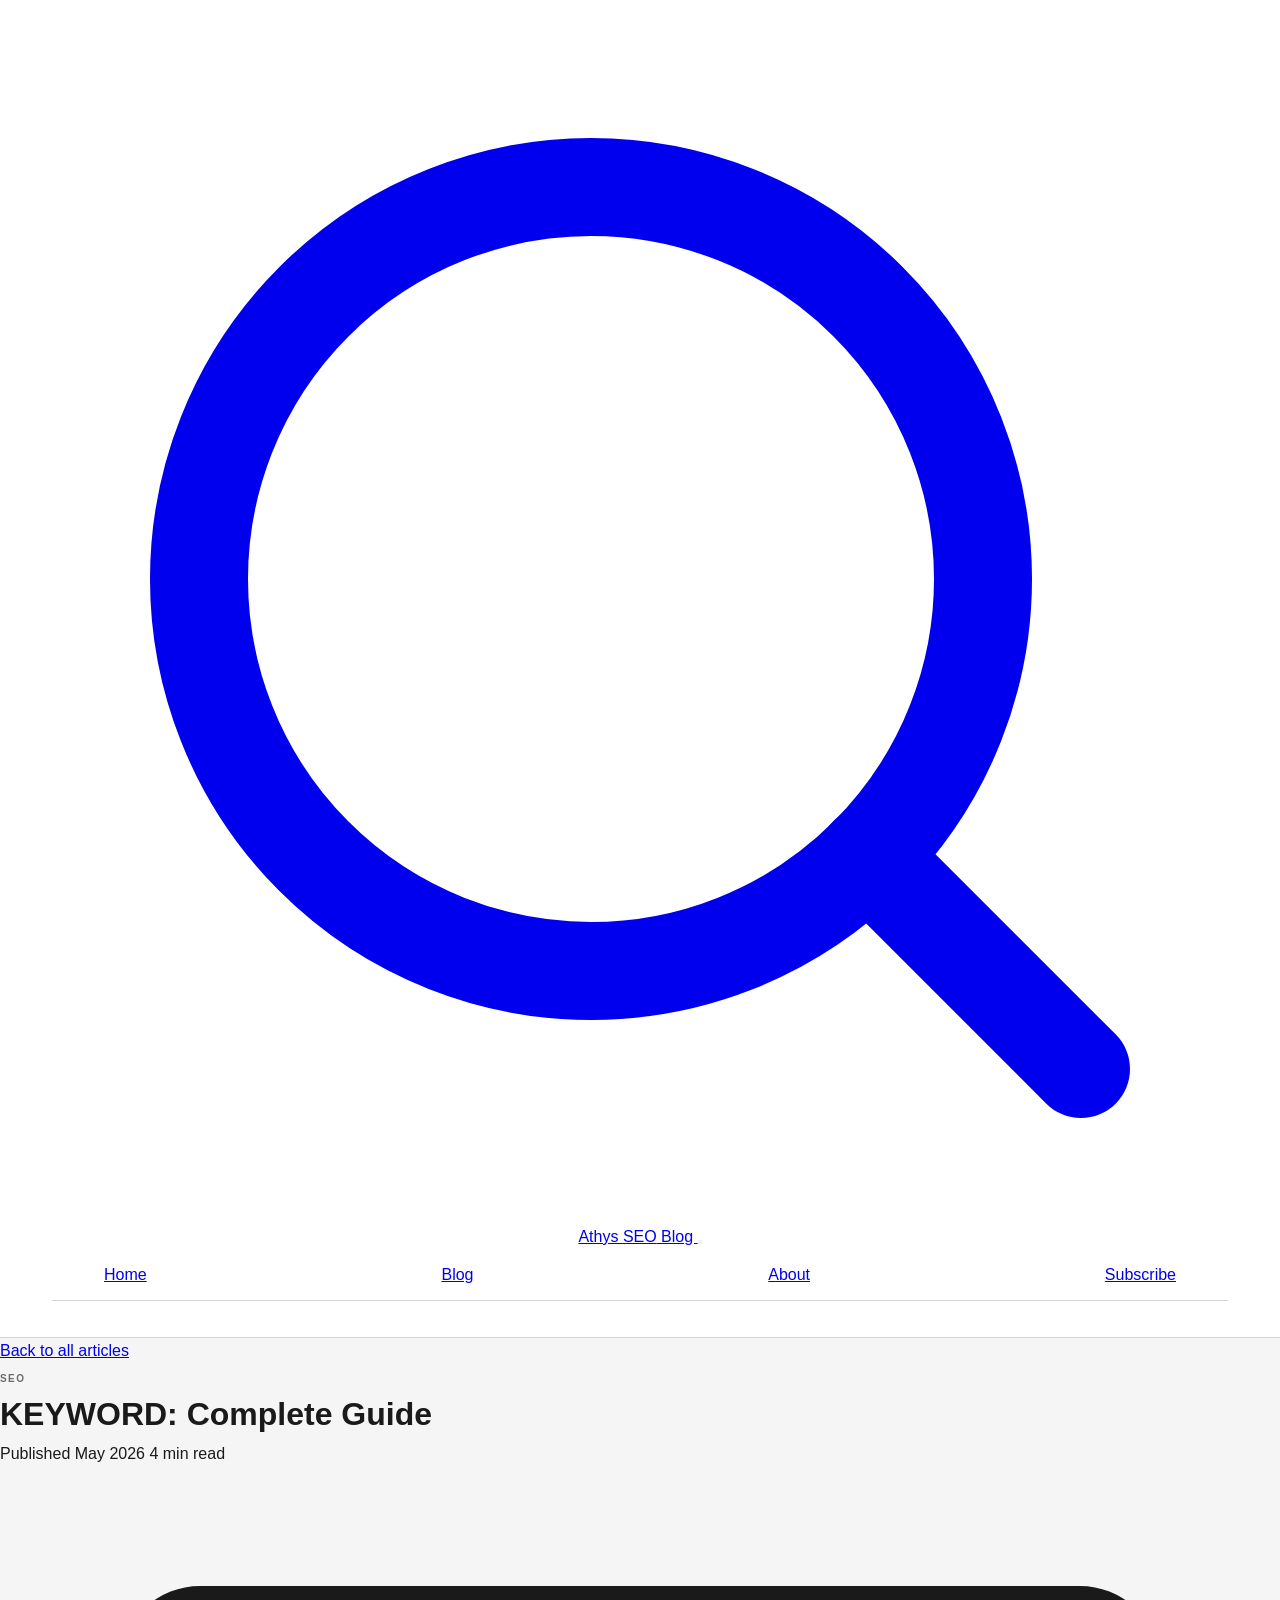
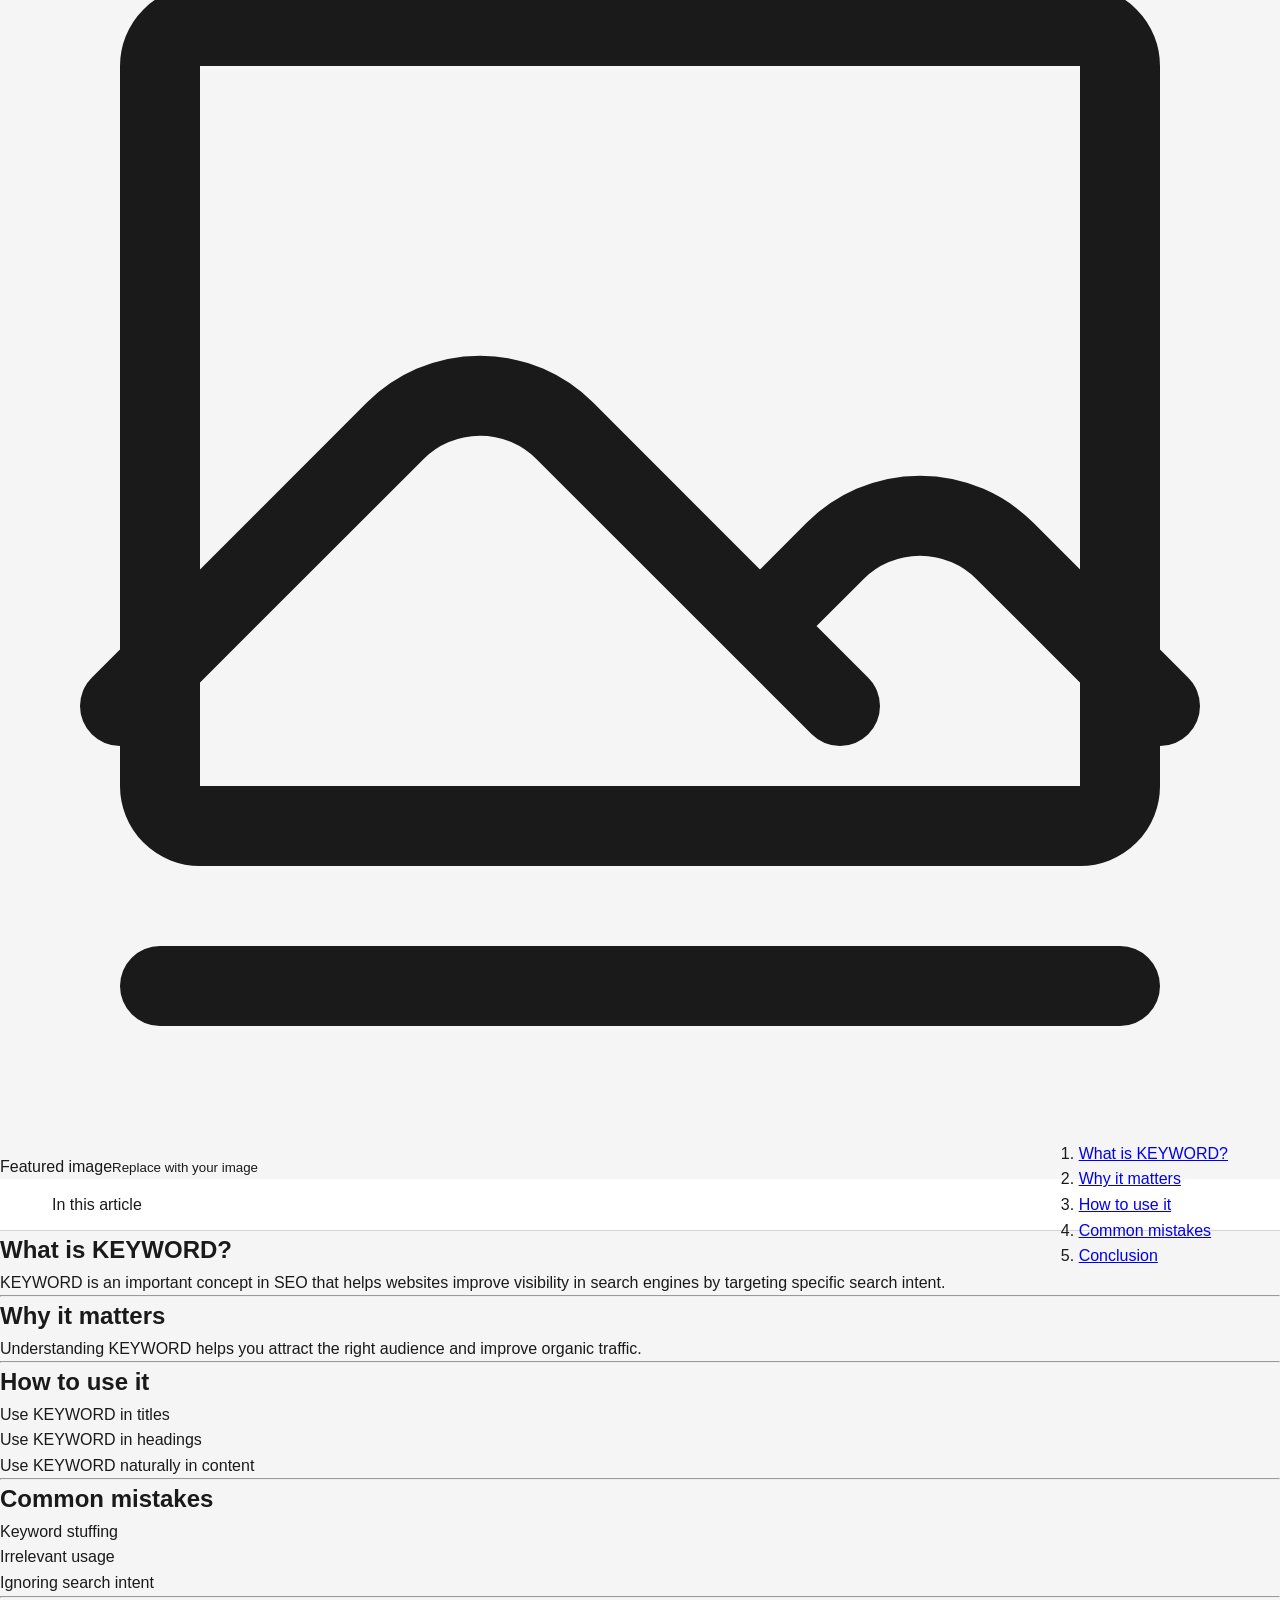
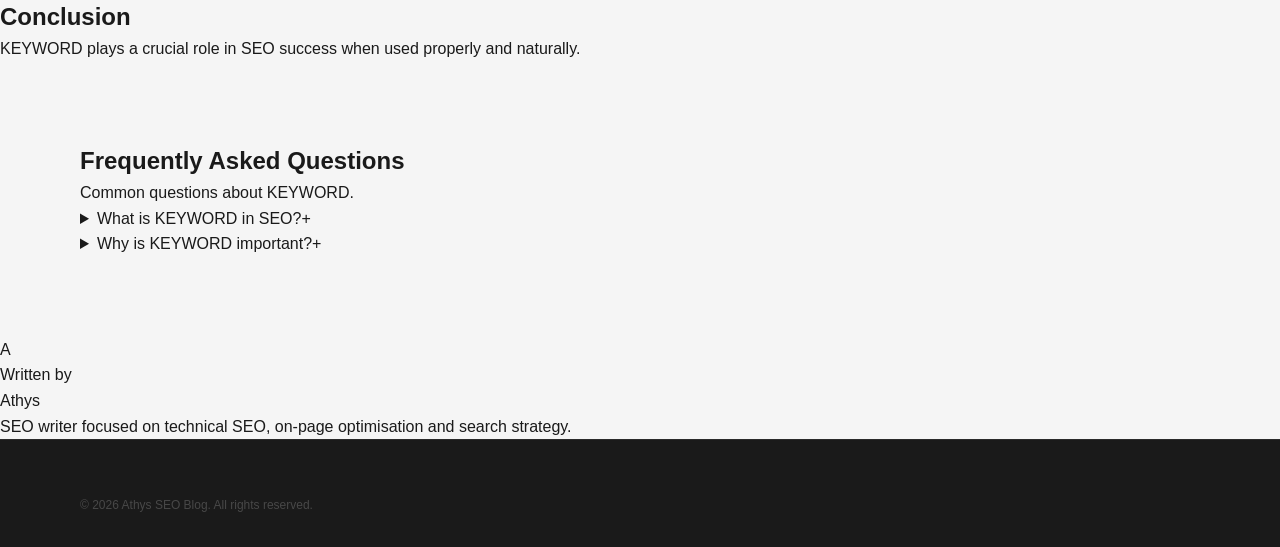
<file: blogs/Keyword.html>
<!DOCTYPE html>
<html lang="en">
<head>
  <meta charset="UTF-8"><meta name="viewport" content="width=device-width, initial-scale=1">
  <title>Keyword Guide | Athys SEO Blog</title>
  <meta name="description" content="Learn everything about keyword — what it is, how it works, and how to use it effectively for SEO growth.">
  <link rel="stylesheet" href="../css/style.css">
</head>
<body>
  <header class="site-header">
    <div class="header-inner">
      <a href="../index.html" class="site-logo">
        <div class="site-logo__icon">
          <svg xmlns="http://www.w3.org/2000/svg" fill="none" viewBox="0 0 24 24" stroke="currentColor" stroke-width="2">
            <circle cx="11" cy="11" r="8"/>
            <path stroke-linecap="round" stroke-linejoin="round" d="M21 21l-4.35-4.35"/>
          </svg>
        </div>
        Athys <span>SEO</span> Blog
      </a>

      <button class="nav-toggle" id="navToggle" aria-label="Toggle navigation" aria-expanded="false">
        <span></span><span></span><span></span>
      </button>

      <nav class="site-nav" id="siteNav">
        <a href="../index.html">Home</a>
        <a href="../blog.html" class="active">Blog</a>
        <a href="../about.html">About</a>
        <a href="../subscribe.html" class="btn-nav">Subscribe</a>
      </nav>
    </div>
  </header>

  <div class="container--narrow">
    <div class="post-wrap">

      <a href="../blog.html" class="back-link">Back to all articles</a>

      <header class="article-header">
        <span class="post-tag">SEO</span>
        <h1>KEYWORD: Complete Guide</h1>
        <div class="article-meta">
          <span>Published May 2026</span>
          <span>4 min read</span>
        </div>
      </header>

      <div class="featured-image featured-image--placeholder">
        <svg xmlns="http://www.w3.org/2000/svg" fill="none" viewBox="0 0 24 24" stroke="currentColor" stroke-width="1.5">
          <path stroke-linecap="round" stroke-linejoin="round" d="M2.25 15.75l5.159-5.159a2.25 2.25 0 013.182 0l5.159 5.159m-1.5-1.5l1.409-1.409a2.25 2.25 0 013.182 0l2.909 2.909M3 21h18M3.75 3h16.5A.75.75 0 0121 3.75v13.5a.75.75 0 01-.75.75H3.75A.75.75 0 013 17.25V3.75A.75.75 0 013.75 3z"/>
        </svg>
        <span>Featured image</span><small>Replace with your image</small>
      </div>

      <nav class="toc" aria-label="Table of contents">
        <p class="toc__title">In this article</p>
        <ol class="toc__list">
          <li><a href="#what-is">What is KEYWORD?</a></li>
          <li><a href="#why-important">Why it matters</a></li>
          <li><a href="#how-use">How to use it</a></li>
          <li><a href="#mistakes">Common mistakes</a></li>
          <li><a href="#conclusion">Conclusion</a></li>
        </ol>
      </nav>

      <div class="article-body">

        <h2 id="what-is">What is KEYWORD?</h2>
        <p>KEYWORD is an important concept in SEO that helps websites improve visibility in search engines by targeting specific search intent.</p>

        <hr class="article-divider">

        <h2 id="why-important">Why it matters</h2>
        <p>Understanding KEYWORD helps you attract the right audience and improve organic traffic.</p>

        <hr class="article-divider">

        <h2 id="how-use">How to use it</h2>
        <ul>
          <li>Use KEYWORD in titles</li>
          <li>Use KEYWORD in headings</li>
          <li>Use KEYWORD naturally in content</li>
        </ul>

        <hr class="article-divider">

        <h2 id="mistakes">Common mistakes</h2>
        <ul>
          <li>Keyword stuffing</li>
          <li>Irrelevant usage</li>
          <li>Ignoring search intent</li>
        </ul>

        <hr class="article-divider">

        <h2 id="conclusion">Conclusion</h2>
        <p>KEYWORD plays a crucial role in SEO success when used properly and naturally.</p>

      </div>

      <section class="faq-section" aria-labelledby="faq-heading">
        <div class="faq-section__header">
          <div>
            <h2 class="faq-section__title" id="faq-heading">Frequently Asked Questions</h2>
            <p class="faq-section__subtitle">Common questions about KEYWORD.</p>
          </div>
        </div>

        <div class="faq-list">

          <details class="faq-item">
            <summary>What is KEYWORD in SEO?<span class="faq-toggle">+</span></summary>
            <div class="faq-answer">
              <p>KEYWORD is a term or phrase users search for in search engines.</p>
            </div>
          </details>

          <details class="faq-item">
            <summary>Why is KEYWORD important?<span class="faq-toggle">+</span></summary>
            <div class="faq-answer">
              <p>It helps improve search visibility and target relevant users.</p>
            </div>
          </details>

        </div>
      </section>

      <div class="author-bio">
        <div class="author-bio__avatar">A</div>
        <div>
          <p class="author-bio__label">Written by</p>
          <p class="author-bio__name">Athys</p>
          <p class="author-bio__text">SEO writer focused on technical SEO, on-page optimisation and search strategy.</p>
        </div>
      </div>

    </div>
  </div>

  <footer class="site-footer">
    <p class="footer-copy">© 2026 Athys SEO Blog. All rights reserved.</p>
  </footer>

  <script>
    const toggle = document.getElementById('navToggle'), nav = document.getElementById('siteNav');
    toggle.addEventListener('click', () => {
      const o = nav.classList.toggle('open');
      toggle.classList.toggle('open', o);
      toggle.setAttribute('aria-expanded', o);
    });
  </script>
</body>
</html>
</file>
<file: css/style.css>
/* ─── GLOBAL RESET & BASE ─── */
*,
*::before,
*::after {
    box-sizing: border-box;
    margin: 0;
    padding: 0;
}

:root {
    /* Grayscale palette */
    --primary: #1a1a1a;
    --secondary: #6b6b6b;
    --tertiary: #f5f5f5;
    --white: #ffffff;
    --border: #d4d4d4;
    --gray-100: #f0f0f0;
    --gray-200: #e0e0e0;
    --gray-300: #cccccc;
    --gray-400: #999999;
    --gray-500: #666666;
    --gray-600: #444444;
    --gray-700: #2a2a2a;
    --gray-800: #1a1a1a;
    --shadow: rgba(0, 0, 0, 0.08);
}

html {
    scroll-behavior: smooth;
}

body {
    font-family: 'Outfit', sans-serif;
    background: var(--tertiary);
    color: var(--primary);
    font-size: 16px;
    line-height: 1.6;
    overflow-x: hidden;
    display: flex;
    flex-direction: column;
    min-height: 100vh;
}

/* ─── TOP BAR ─── */
.topbar {
    background: var(--primary);
    color: var(--white);
    font-size: 10px;
    font-weight: 400;
    letter-spacing: 0.12em;
    text-transform: uppercase;
    display: flex;
    justify-content: flex-end;
    align-items: center;
    padding: 8px 52px;
    border-bottom: 1px solid rgba(255, 255, 255, 0.06);
}

.topbar a {
    color: rgba(255, 255, 255, 0.5);
    text-decoration: none;
    transition: color 0.2s;
    font-size: 10px;
    letter-spacing: 0.1em;
}

.topbar a:hover {
    color: var(--white);
}

.topbar-right {
    display: flex;
    gap: 28px;
    align-items: center;
}

/* ─── SITE HEADER ─── */
.site-header {
    background: var(--white);
    border-bottom: 1px solid var(--border);
    text-align: center;
    padding: 40px 52px 36px;
}

.site-header-title {
    font-family: 'Outfit', sans-serif;
    font-size: clamp(28px, 4vw, 48px);
    font-weight: 300;
    letter-spacing: 0.12em;
    text-transform: uppercase;
    color: var(--primary);
    line-height: 1;
    margin-bottom: 10px;
}

.site-header-sub {
    font-size: 11px;
    font-weight: 400;
    letter-spacing: 0.22em;
    text-transform: uppercase;
    color: var(--secondary);
}

/* ─── NAV ─── */
nav {
    position: sticky;
    top: 0;
    z-index: 200;
    background: var(--white);
    border-bottom: 1px solid var(--border);
    display: flex;
    align-items: center;
    justify-content: space-between;
    padding: 0 52px;
    height: 52px;
}

.nav-links {
    display: flex;
    gap: 36px;
    list-style: none;
}

.nav-links a {
    font-size: 13px;
    font-weight: 400;
    letter-spacing: 0.1em;
    text-transform: uppercase;
    color: var(--secondary);
    text-decoration: none;
    transition: color 0.2s;
    cursor: pointer;
}

.nav-links a:hover {
    color: var(--primary);
}

.nav-links a.active {
    color: var(--primary);
    font-weight: 600;
}

.nav-search {
    display: flex;
    align-items: center;
    gap: 9px;
    border: 1px solid var(--border);
    padding: 8px 14px;
    background: var(--tertiary);
    transition: border-color 0.2s;
}

.nav-search:focus-within {
    border-color: var(--gray-500);
}

.nav-search input {
    border: none;
    background: transparent;
    font-family: 'Outfit', sans-serif;
    font-size: 14px;
    color: var(--primary);
    outline: none;
    width: 148px;
}

.nav-search input::placeholder {
    color: var(--secondary);
    opacity: 0.6;
}

.nav-search svg {
    width: 14px;
    height: 14px;
    stroke: var(--secondary);
    fill: none;
    flex-shrink: 0;
}

/* ─── HERO ─── */
.hero {
    position: relative;
    min-height: 80vh;
    display: flex;
    align-items: center;
    justify-content: flex-end;
    padding: 80px 80px;
    overflow: hidden;
    background: #0a0a0a;
}

.hero-bg {
    position: absolute;
    inset: 0;
    z-index: 0;
    background-image: url('../images/hero/hero-bg.jpg');
    background-size: cover;
    background-position: center;
    background-repeat: no-repeat;
}

.hero-overlay {
    position: absolute;
    inset: 0;
    z-index: 1;
    background: linear-gradient(135deg,
            rgba(0, 0, 0, 0.2) 0%,
            rgba(0, 0, 0, 0.5) 45%,
            rgba(0, 0, 0, 0.85) 75%,
            rgba(0, 0, 0, 0.95) 100%);
    pointer-events: none;
}

.hero-content {
    position: relative;
    z-index: 2;
    max-width: 560px;
    width: 100%;
    text-align: left;
    margin-left: auto;
    padding-left: 20px;
    animation: fadeSlideUp 1s ease forwards;
}

.hero-title {
    font-size: clamp(44px, 6vw, 80px);
    font-weight: 300;
    line-height: 1.05;
    letter-spacing: -0.02em;
    color: var(--white);
    margin-bottom: 16px;
}

.hero-title strong {
    font-weight: 700;
    display: block;
    letter-spacing: -0.01em;
    font-size: clamp(32px, 3.5vw, 55px);
}

.hero-desc {
    font-size: 17px;
    font-weight: 400;
    color: rgba(255, 255, 255, 0.75);
    line-height: 1.8;
    margin-bottom: 40px;
    max-width: 480px;
}

.hero-btn {
    display: inline-flex;
    align-items: center;
    gap: 12px;
    background: var(--white);
    color: var(--primary);
    font-family: 'Outfit', sans-serif;
    font-size: 13px;
    font-weight: 600;
    letter-spacing: 0.14em;
    text-transform: uppercase;
    padding: 16px 34px;
    text-decoration: none;
    transition: all 0.3s ease;
    box-shadow: 0 4px 24px rgba(0, 0, 0, 0.3);
    border: none;
    cursor: pointer;
}

.hero-btn:hover {
    background: var(--gray-200);
    transform: translateY(-2px);
    box-shadow: 0 8px 32px rgba(0, 0, 0, 0.4);
    gap: 16px;
}

.hero-btn svg {
    width: 15px;
    height: 15px;
    stroke: currentColor;
    fill: none;
    transition: transform 0.3s;
}

.hero-btn:hover svg {
    transform: translateX(4px);
}

.hero-underline {
    margin-top: 24px;
    width: 60px;
    height: 2px;
    background: rgba(255, 255, 255, 0.4);
    opacity: 0.6;
}

.hero-scroll {
    position: absolute;
    right: 52px;
    bottom: 52px;
    display: flex;
    align-items: center;
    gap: 14px;
    font-size: 10px;
    font-weight: 600;
    letter-spacing: 0.18em;
    text-transform: uppercase;
    color: rgba(255, 255, 255, 0.2);
    z-index: 2;
}

.hero-scroll-line {
    width: 40px;
    height: 1px;
    background: rgba(255, 255, 255, 0.12);
}

@keyframes fadeSlideUp {
    0% {
        opacity: 0;
        transform: translateY(30px);
    }
    100% {
        opacity: 1;
        transform: translateY(0);
    }
}

/* ─── BANNER ─── */
.banner {
    width: 100%;
    height: 320px;
    background-color: var(--gray-200);
    display: flex;
    align-items: center;
    justify-content: center;
    overflow: hidden;
}

.banner-text {
    font-family: 'Outfit', sans-serif;
    font-size: 18px;
    color: var(--gray-500);
    letter-spacing: 0.1em;
    text-transform: uppercase;
}

/* ─── SHARED SECTION STYLES ─── */
section {
    padding: 80px 80px;
}

section+section {
    border-top: 1px solid var(--border);
}

.section-label {
    font-size: 11px;
    font-weight: 600;
    letter-spacing: 0.18em;
    text-transform: uppercase;
    color: var(--secondary);
    margin-bottom: 10px;
}

.section-title {
    font-size: clamp(32px, 4.5vw, 48px);
    font-weight: 300;
    letter-spacing: -0.025em;
    line-height: 1.1;
    color: var(--primary);
    margin-bottom: 44px;
}

.section-head {
    display: flex;
    justify-content: space-between;
    align-items: flex-end;
    margin-bottom: 44px;
}

.section-head .section-title {
    margin-bottom: 0;
}

.view-all {
    font-size: 12px;
    font-weight: 600;
    letter-spacing: 0.14em;
    text-transform: uppercase;
    color: var(--secondary);
    text-decoration: none;
    display: flex;
    align-items: center;
    gap: 8px;
    transition: color 0.2s, gap 0.2s;
    white-space: nowrap;
}

.view-all:hover {
    color: var(--primary);
    gap: 13px;
}

.view-all::after {
    content: '→';
}

/* ─── FEATURED ─── */
#featured {
    background: var(--white);
}

.feat-grid {
    display: grid;
    grid-template-columns: repeat(3, 1fr);
    gap: 20px;
}

.feat-card {
    background: var(--tertiary);
    border: 1px solid var(--border);
    overflow: hidden;
    cursor: pointer;
    transition: box-shadow 0.25s, transform 0.25s;
}

.feat-card:hover {
    box-shadow: 0 12px 40px var(--shadow);
    transform: translateY(-4px);
}

.feat-img {
    height: 200px;
    background: #000000;
    position: relative;
    overflow: hidden;
    background-size: contain;
    background-position: center;
    background-repeat: no-repeat;
}

.feat-img-inner {
    position: absolute;
    inset: 0;
    display: flex;
    align-items: center;
    justify-content: center;
    font-size: 64px;
    opacity: 0.08;
    transition: transform 0.5s;
}

.feat-card:hover .feat-img-inner {
    transform: scale(1.06);
}

.feat-img-label {
    position: absolute;
    bottom: 14px;
    left: 18px;
    font-size: 10px;
    font-weight: 600;
    letter-spacing: 0.16em;
    text-transform: uppercase;
    color: rgba(255, 255, 255, 0.35);
}

.feat-body {
    padding: 26px;
}

.feat-tag {
    font-size: 11px;
    font-weight: 600;
    letter-spacing: 0.14em;
    text-transform: uppercase;
    color: var(--secondary);
    margin-bottom: 10px;
}

.feat-title {
    font-size: 18px;
    font-weight: 600;
    line-height: 1.3;
    color: var(--primary);
    margin-bottom: 10px;
}

.feat-desc {
    font-size: 14px;
    color: var(--secondary);
    line-height: 1.7;
    margin-bottom: 22px;
}

.btn-read {
    display: inline-flex;
    align-items: center;
    gap: 8px;
    font-family: 'Outfit', sans-serif;
    font-size: 11px;
    font-weight: 600;
    letter-spacing: 0.14em;
    text-transform: uppercase;
    color: var(--primary);
    text-decoration: none;
    border: 1.5px solid var(--primary);
    padding: 9px 18px;
    transition: background 0.2s, color 0.2s, gap 0.2s;
}

.btn-read:hover {
    background: var(--primary);
    color: var(--white);
    gap: 12px;
}

.btn-read::after {
    content: '→';
}

.feat-empty {
    grid-column: 1 / -1;
    text-align: center;
    padding: 60px 20px;
    color: var(--secondary);
    font-size: 16px;
    border: 1px dashed var(--border);
    background: var(--tertiary);
}

/* ─── LATEST POSTS ─── */
#latest {
    background: var(--tertiary);
}

.posts-grid {
    display: grid;
    grid-template-columns: repeat(3, 1fr);
    gap: 20px;
}

.post-card {
    background: var(--white);
    border: 1px solid var(--border);
    overflow: hidden;
    cursor: pointer;
    transition: box-shadow 0.25s, transform 0.25s;
}

.post-card:hover {
    box-shadow: 0 8px 32px var(--shadow);
    transform: translateY(-3px);
}

.post-img {
    height: 170px;
    background: #000000;
    position: relative;
    overflow: hidden;
    background-size: contain;
    background-position: center;
    background-repeat: no-repeat;
}

.post-img-inner {
    position: absolute;
    inset: 0;
    display: flex;
    align-items: center;
    justify-content: center;
    font-size: 52px;
    opacity: 0.08;
    transition: transform 0.45s;
}

.post-card:hover .post-img-inner {
    transform: scale(1.05);
}

.post-body {
    padding: 20px 22px;
}

.post-tag {
    font-size: 10px;
    font-weight: 600;
    letter-spacing: 0.14em;
    text-transform: uppercase;
    color: var(--secondary);
    margin-bottom: 8px;
}

.post-title {
    font-size: 15px;
    font-weight: 500;
    line-height: 1.4;
    color: var(--primary);
    margin-bottom: 8px;
}

.post-desc {
    font-size: 13px;
    color: var(--secondary);
    line-height: 1.65;
    margin-bottom: 16px;
}

.post-meta {
    display: flex;
    align-items: center;
    gap: 14px;
    font-size: 11px;
    color: var(--gray-400);
}

.post-meta span {
    display: flex;
    align-items: center;
    gap: 5px;
}

.post-meta svg {
    width: 11px;
    height: 11px;
    stroke: currentColor;
    fill: none;
}

.posts-empty {
    grid-column: 1 / -1;
    text-align: center;
    padding: 60px 20px;
    color: var(--secondary);
    font-size: 16px;
    border: 1px dashed var(--border);
    background: var(--white);
}

/* ─── CATEGORIES ─── */
#categories {
    background: var(--white);
}

.cat-grid {
    display: grid;
    grid-template-columns: repeat(3, 1fr);
    gap: 0;
    border: 1px solid var(--border);
}

.cat-card {
    padding: 16px;
    border-right: 1px solid var(--border);
    border-bottom: 1px solid var(--border);
    cursor: pointer;
    transition: background 0.22s;
    position: relative;
    overflow: hidden;
    background: var(--tertiary);
    min-height: 100px;
    display: flex;
    flex-direction: column;
    justify-content: flex-start;
}

.cat-card:nth-child(3n) {
    border-right: none;
}

.cat-card:nth-last-child(-n+3) {
    border-bottom: none;
}

.cat-card::after {
    content: '';
    position: absolute;
    bottom: 0;
    left: 0;
    width: 0;
    height: 2px;
    background: var(--primary);
    transition: width 0.3s;
}

.cat-card:hover {
    background: var(--white);
}

.cat-card:hover::after {
    width: 100%;
}

.cat-icon {
    margin-bottom: 4px;
    color: var(--primary);
    display: flex;
    align-items: center;
}

.cat-icon svg {
    width: 20px;
    height: 20px;
    display: block;
}

.cat-count {
    font-size: 8px;
    font-weight: 600;
    letter-spacing: 0.12em;
    text-transform: uppercase;
    color: var(--secondary);
    margin-bottom: 2px;
}

.cat-name {
    font-size: 13px;
    font-weight: 600;
    color: var(--primary);
    margin-bottom: 4px;
    line-height: 1.2;
}

.cat-arrow {
    font-size: 10px;
    color: var(--secondary);
    transition: transform 0.25s, color 0.25s;
    align-self: flex-start;
}

.cat-card:hover .cat-arrow {
    transform: translateX(4px);
    color: var(--primary);
}

/* ─── NEWSLETTER ─── */
#newsletter {
    background: var(--primary);
    text-align: center;
    padding: 80px 80px;
    position: relative;
    overflow: hidden;
}

#newsletter::before {
    content: '';
    position: absolute;
    inset: 0;
    background-image:
        repeating-linear-gradient(0deg, transparent, transparent 47px, rgba(255, 255, 255, 0.025) 48px),
        repeating-linear-gradient(90deg, transparent, transparent 79px, rgba(255, 255, 255, 0.025) 80px);
}

.nl-inner {
    position: relative;
    z-index: 2;
}

.nl-icon {
    font-size: 30px;
    opacity: 0.35;
    margin-bottom: 20px;
}

.nl-label {
    font-size: 11px;
    font-weight: 600;
    letter-spacing: 0.2em;
    text-transform: uppercase;
    color: rgba(255, 255, 255, 0.3);
    margin-bottom: 14px;
}

.nl-title {
    font-size: clamp(30px, 5vw, 46px);
    font-weight: 300;
    letter-spacing: -0.025em;
    color: var(--white);
    margin-bottom: 14px;
    line-height: 1.1;
}

.nl-title strong {
    font-weight: 600;
}

.nl-desc {
    font-size: 15px;
    color: rgba(255, 255, 255, 0.38);
    line-height: 1.75;
    max-width: 460px;
    margin: 0 auto 40px;
}

.nl-form {
    display: flex;
    max-width: 460px;
    margin: 0 auto 14px;
}

.nl-form input {
    flex: 1;
    background: rgba(255, 255, 255, 0.06);
    border: 1px solid rgba(255, 255, 255, 0.12);
    border-right: none;
    padding: 14px 18px;
    color: var(--white);
    font-family: 'Outfit', sans-serif;
    font-size: 14px;
    outline: none;
    transition: border-color 0.2s;
}

.nl-form input::placeholder {
    color: rgba(255, 255, 255, 0.26);
}

.nl-form input:focus {
    border-color: rgba(255, 255, 255, 0.38);
}

.nl-form button {
    background: var(--white);
    color: var(--primary);
    border: none;
    padding: 14px 26px;
    font-family: 'Outfit', sans-serif;
    font-size: 12px;
    font-weight: 600;
    letter-spacing: 0.14em;
    text-transform: uppercase;
    cursor: pointer;
    transition: background 0.2s;
}

.nl-form button:hover {
    background: var(--gray-200);
}

.nl-note {
    font-size: 11px;
    color: rgba(255, 255, 255, 0.22);
    letter-spacing: 0.06em;
}

/* ─── ABOUT PAGE: MISSION ─── */
.mission-section {
    background: var(--white);
    padding: 96px 80px;
    border-bottom: 1px solid var(--border);
}

.mission-inner {
    display: grid;
    grid-template-columns: 1fr 1fr;
    gap: 80px;
    align-items: start;
}

.mission-left .section-title {
    margin-bottom: 32px;
    margin-top: 10px;
}

.mission-accent-bar {
    width: 40px;
    height: 3px;
    background: var(--primary);
    margin-bottom: 36px;
}

.mission-text p {
    font-size: 15px;
    color: var(--secondary);
    line-height: 1.85;
    margin-bottom: 22px;
}

.mission-text p:last-child {
    margin-bottom: 0;
}

.mission-img-frame {
    width: 100%;
    aspect-ratio: 4/3;
    background: var(--primary);
    position: relative;
    overflow: hidden;
    display: flex;
    align-items: center;
    justify-content: center;
}

.mission-img-frame::before {
    content: "";
    position: absolute;
    inset: 0;
    background-image:
        repeating-linear-gradient(0deg, transparent, transparent 31px, rgba(255, 255, 255, .04) 32px),
        repeating-linear-gradient(90deg, transparent, transparent 31px, rgba(255, 255, 255, .04) 32px);
}

.mission-img-text {
    position: relative;
    z-index: 2;
    text-align: center;
    padding: 40px;
}

.mission-img-quote {
    font-size: clamp(22px, 2.5vw, 34px);
    font-weight: 300;
    line-height: 1.25;
    color: rgba(255, 255, 255, .9);
    letter-spacing: -0.01em;
    margin-bottom: 18px;
}

.mission-img-quote strong {
    font-weight: 700;
    display: block;
}

.mission-img-since {
    font-size: 11px;
    font-weight: 600;
    letter-spacing: .2em;
    text-transform: uppercase;
    color: rgba(255, 255, 255, .35);
}

/* ─── ABOUT PAGE: VALUES ─── */
.values-section {
    background: var(--tertiary);
    padding: 96px 80px;
    border-bottom: 1px solid var(--border);
}

.values-header {
    text-align: center;
    margin-bottom: 56px;
}

.values-header .section-title {
    margin-top: 10px;
    margin-bottom: 10px;
}

.values-header p {
    font-size: 14px;
    color: var(--secondary);
}

.values-grid {
    display: grid;
    grid-template-columns: repeat(4, 1fr);
    gap: 1px;
    background: var(--border);
}

.value-card {
    background: var(--white);
    padding: 40px 32px;
    transition: background .22s;
    position: relative;
    overflow: hidden;
}

.value-card::after {
    content: "";
    position: absolute;
    bottom: 0;
    left: 0;
    width: 0;
    height: 3px;
    background: var(--primary);
    transition: width .35s;
}

.value-card:hover {
    background: var(--primary);
}

.value-card:hover::after {
    width: 100%;
}

.value-card:hover .value-icon,
.value-card:hover .value-desc {
    color: rgba(255, 255, 255, .45);
}

.value-card:hover .value-name {
    color: var(--white);
}

.value-icon {
    font-size: 26px;
    margin-bottom: 20px;
    color: var(--secondary);
    line-height: 1;
    transition: color .22s;
}

.value-name {
    font-size: 12px;
    font-weight: 600;
    letter-spacing: .14em;
    text-transform: uppercase;
    color: var(--primary);
    margin-bottom: 14px;
    transition: color .22s;
}

.value-desc {
    font-size: 14px;
    color: var(--secondary);
    line-height: 1.7;
    transition: color .22s;
}

/* ─── ABOUT PAGE: WHAT WE COVER ─── */
.cover-section {
    background: var(--white);
    padding: 96px 80px;
}

.cover-header {
    text-align: center;
    margin-bottom: 56px;
}

.cover-header .section-title {
    margin-top: 10px;
    margin-bottom: 10px;
}

.cover-header p {
    font-size: 14px;
    color: var(--secondary);
}

.cover-grid {
    display: grid;
    grid-template-columns: repeat(3, 1fr);
    gap: 24px;
}

.cover-card {
    background: var(--tertiary);
    border: 1px solid var(--border);
    padding: 40px 36px;
    transition: box-shadow .25s, transform .25s;
}

.cover-card:hover {
    box-shadow: 0 12px 40px var(--shadow);
    transform: translateY(-4px);
}

.cover-card-num {
    font-size: 11px;
    font-weight: 600;
    letter-spacing: .18em;
    text-transform: uppercase;
    color: var(--secondary);
    margin-bottom: 18px;
}

.cover-card-title {
    font-size: 20px;
    font-weight: 600;
    color: var(--primary);
    margin-bottom: 26px;
    line-height: 1.2;
}

.cover-list {
    list-style: none;
    display: flex;
    flex-direction: column;
    gap: 12px;
}

.cover-list li {
    display: flex;
    align-items: flex-start;
    gap: 12px;
    font-size: 14px;
    color: var(--secondary);
    line-height: 1.5;
}

.cover-list li::before {
    content: "";
    width: 5px;
    height: 5px;
    background: var(--primary);
    border-radius: 50%;
    margin-top: 7px;
    flex-shrink: 0;
}

/* ─── BLOG FILTER ─── */
.filter-row {
    display: flex;
    align-items: center;
    justify-content: space-between;
    gap: 20px;
    margin-bottom: 36px;
}

.filter-search {
    display: flex;
    align-items: center;
    gap: 10px;
    border: 1px solid var(--border);
    padding: 10px 16px;
    background: var(--tertiary);
    flex: 1;
    max-width: 400px;
}

.filter-search input {
    border: none;
    background: transparent;
    font-family: 'Outfit', sans-serif;
    font-size: 14px;
    color: var(--primary);
    outline: none;
    width: 100%;
}

.filter-search input::placeholder {
    color: var(--secondary);
    opacity: 0.6;
}

.filter-search svg {
    width: 14px;
    height: 14px;
    stroke: var(--secondary);
    fill: none;
    flex-shrink: 0;
}

.filter-label {
    font-size: 12px;
    font-weight: 600;
    letter-spacing: 0.12em;
    text-transform: uppercase;
    color: var(--secondary);
    white-space: nowrap;
}

/* ─── CATEGORY TABS (Blog) ─── */
.cat-tabs {
    display: flex;
    gap: 8px;
    flex-wrap: wrap;
    margin-bottom: 48px;
    border-bottom: 1px solid var(--border);
    padding-bottom: 0;
}

.cat-tab {
    font-size: 11px;
    font-weight: 600;
    letter-spacing: 0.12em;
    text-transform: uppercase;
    color: var(--secondary);
    padding: 10px 16px;
    cursor: pointer;
    border: none;
    background: none;
    font-family: 'Outfit', sans-serif;
    border-bottom: 2px solid transparent;
    margin-bottom: -1px;
    transition: color 0.2s, border-color 0.2s, background 0.2s;
}

.cat-tab:hover {
    color: var(--primary);
}

.cat-tab.active {
    color: var(--white);
    background: var(--primary);
    border-bottom-color: var(--primary);
}

/* ─── PAGINATION (Blog) ─── */
.pagination {
    display: flex;
    align-items: center;
    justify-content: center;
    gap: 6px;
}

.pg-btn {
    font-family: 'Outfit', sans-serif;
    font-size: 12px;
    font-weight: 600;
    letter-spacing: 0.12em;
    text-transform: uppercase;
    border: 1.5px solid var(--border);
    background: none;
    color: var(--secondary);
    padding: 10px 18px;
    cursor: pointer;
    transition: all 0.2s;
}

.pg-btn:hover {
    border-color: var(--primary);
    color: var(--primary);
}

.pg-btn.active {
    background: var(--primary);
    color: var(--white);
    border-color: var(--primary);
}

/* ─── EMPTY STATE (Blog) ─── */
.empty-state {
    grid-column: 1 / -1;
    text-align: center;
    padding: 80px 20px;
    border: 1px dashed var(--border);
    background: var(--tertiary);
}

.empty-state .empty-icon {
    font-size: 48px;
    opacity: 0.25;
    margin-bottom: 20px;
}

.empty-state h3 {
    font-size: 20px;
    font-weight: 500;
    color: var(--primary);
    margin-bottom: 10px;
}

.empty-state p {
    font-size: 14px;
    color: var(--secondary);
    max-width: 400px;
    margin: 0 auto;
}

.empty-state .empty-cta {
    display: inline-block;
    margin-top: 24px;
    padding: 10px 28px;
    background: var(--primary);
    color: var(--white);
    font-size: 12px;
    font-weight: 600;
    letter-spacing: 0.14em;
    text-transform: uppercase;
    text-decoration: none;
    transition: background 0.2s;
}

.empty-state .empty-cta:hover {
    background: var(--gray-600);
}

/* ─── 404 PAGE ─── */
.error-section {
    flex: 1;
    display: flex;
    align-items: center;
    justify-content: center;
    padding: 80px 40px;
    background: var(--white);
    min-height: 60vh;
}

.error-container {
    text-align: center;
    max-width: 580px;
}

.error-code {
    font-size: clamp(96px, 15vw, 200px);
    font-weight: 700;
    line-height: 1;
    color: var(--primary);
    letter-spacing: -0.04em;
    margin-bottom: 8px;
}

.error-divider {
    width: 60px;
    height: 3px;
    background: var(--primary);
    margin: 20px auto 28px;
}

.error-title {
    font-size: clamp(26px, 4vw, 40px);
    font-weight: 300;
    letter-spacing: -0.02em;
    color: var(--primary);
    margin-bottom: 16px;
}

.error-title strong {
    font-weight: 600;
}

.error-desc {
    font-size: 16px;
    color: var(--secondary);
    line-height: 1.75;
    margin-bottom: 40px;
    max-width: 420px;
    margin-left: auto;
    margin-right: auto;
}

.error-btn {
    display: inline-flex;
    align-items: center;
    gap: 10px;
    background: var(--primary);
    color: var(--white);
    font-family: 'Outfit', sans-serif;
    font-size: 13px;
    font-weight: 600;
    letter-spacing: 0.14em;
    text-transform: uppercase;
    padding: 14px 34px;
    text-decoration: none;
    transition: all 0.3s ease;
    border: none;
    cursor: pointer;
}

.error-btn:hover {
    background: var(--gray-600);
    transform: translateY(-2px);
    box-shadow: 0 8px 32px var(--shadow);
    gap: 14px;
}

.error-btn svg {
    width: 14px;
    height: 14px;
    stroke: currentColor;
    fill: none;
    transition: transform 0.3s;
}

.error-btn:hover svg {
    transform: translateX(4px);
}

/* ─── FOOTER ─── */
footer {
    background: var(--primary);
    border-top: 1px solid rgba(255, 255, 255, 0.07);
    padding: 56px 80px 32px;
    margin-top: auto;
}

.footer-grid {
    display: grid;
    grid-template-columns: 1.6fr 1fr 1fr;
    gap: 48px;
    padding-bottom: 40px;
    border-bottom: 1px solid rgba(255, 255, 255, 0.07);
    margin-bottom: 28px;
}

.footer-brand-name {
    font-size: 14px;
    font-weight: 700;
    letter-spacing: 0.14em;
    text-transform: uppercase;
    color: var(--white);
    margin-bottom: 4px;
}

.footer-brand-sub {
    font-size: 10px;
    letter-spacing: 0.1em;
    text-transform: uppercase;
    color: rgba(255, 255, 255, 0.28);
    margin-bottom: 12px;
}

.footer-brand-desc {
    font-size: 13px;
    color: rgba(255, 255, 255, 0.4);
    line-height: 1.75;
}

.footer-col-title {
    font-size: 10px;
    font-weight: 600;
    letter-spacing: 0.18em;
    text-transform: uppercase;
    color: rgba(255, 255, 255, 0.28);
    margin-bottom: 16px;
}

.footer-links {
    list-style: none;
}

.footer-links li {
    margin-bottom: 8px;
}

.footer-links a {
    font-size: 13px;
    font-weight: 400;
    color: rgba(255, 255, 255, 0.45);
    text-decoration: none;
    transition: color 0.2s;
}

.footer-links a:hover {
    color: rgba(255, 255, 255, 0.8);
}

.footer-bottom {
    display: flex;
    justify-content: space-between;
    align-items: center;
    flex-wrap: wrap;
    gap: 16px;
}

.footer-copy {
    font-size: 12px;
    color: rgba(255, 255, 255, 0.2);
}

/* ─── RESPONSIVE ─── */
@media (max-width: 1024px) {
    .hero {
        padding: 60px 40px;
        min-height: 80vh;
    }
    .hero-content {
        max-width: 480px;
    }
    .feat-grid,
    .posts-grid {
        grid-template-columns: repeat(2, 1fr);
    }
    .cat-grid {
        grid-template-columns: repeat(2, 1fr);
    }
    .cat-card:nth-child(2n) {
        border-right: none;
    }
    .cat-card:nth-last-child(-n+2) {
        border-bottom: none;
    }
    .cat-card:nth-child(2n+1) {
        border-right: 1px solid var(--border);
    }
    .footer-grid {
        grid-template-columns: 1fr 1fr;
        gap: 32px;
    }
    .mission-inner {
        grid-template-columns: 1fr;
        gap: 48px;
    }
    .values-grid {
        grid-template-columns: repeat(2, 1fr);
    }
    .cover-grid {
        grid-template-columns: repeat(2, 1fr);
    }
}

@media (max-width: 768px) {
    .topbar {
        padding: 8px 20px;
        justify-content: center;
    }
    .topbar-right {
        gap: 16px;
        flex-wrap: wrap;
        justify-content: center;
    }
    .site-header {
        padding: 28px 20px;
    }
    nav {
        flex-wrap: wrap;
        height: auto;
        padding: 12px 20px;
        gap: 10px;
    }
    .nav-links {
        gap: 18px;
        flex-wrap: wrap;
        justify-content: center;
    }
    .nav-search {
        width: 100%;
    }
    .nav-search input {
        width: 100%;
    }
    .hero {
        min-height: 100vh;
        padding: 40px 24px 80px;
        justify-content: center;
        align-items: flex-end;
    }
    .hero-content {
        max-width: 100%;
        padding-left: 0;
        text-align: center;
        margin-left: 0;
    }
    .hero-title {
        font-size: clamp(34px, 10vw, 52px);
    }
    .hero-title strong {
        display: inline;
    }
    .hero-desc {
        font-size: 15px;
        max-width: 100%;
        margin-left: auto;
        margin-right: auto;
    }
    .hero-btn {
        padding: 14px 28px;
        font-size: 12px;
    }
    .hero-underline {
        display: none;
    }
    .hero-scroll {
        right: 24px;
        bottom: 28px;
    }
    .banner {
        height: 200px;
    }
    .banner-text {
        font-size: 14px;
    }
    section {
        padding: 60px 20px;
    }
    .feat-grid,
    .posts-grid {
        grid-template-columns: 1fr;
    }
    .cat-grid {
        grid-template-columns: 1fr;
    }
    .cat-card {
        border-right: none !important;
        border-bottom: 1px solid var(--border) !important;
    }
    .cat-card:last-child {
        border-bottom: none !important;
    }
    .section-head {
        flex-direction: column;
        align-items: flex-start;
        gap: 12px;
    }
    #newsletter {
        padding: 60px 20px;
    }
    .nl-form {
        flex-direction: column;
    }
    .nl-form input {
        border-right: 1px solid rgba(255, 255, 255, 0.12);
        border-bottom: none;
    }
    .nl-form button {
        width: 100%;
    }
    .mission-section,
    .values-section,
    .cover-section {
        padding: 60px 20px;
    }
    .values-grid,
    .cover-grid {
        grid-template-columns: 1fr;
    }
    .filter-row {
        flex-direction: column;
        align-items: stretch;
    }
    .filter-search {
        max-width: 100%;
    }
    .cat-tabs {
        gap: 4px;
    }
    .cat-tab {
        font-size: 10px;
        padding: 8px 12px;
    }
    .error-section {
        padding: 60px 24px;
    }
    .error-divider {
        margin: 16px auto 20px;
    }
    .error-desc {
        font-size: 15px;
    }
    .error-btn {
        padding: 12px 28px;
        font-size: 12px;
    }
    footer {
        padding: 40px 20px 24px;
    }
    .footer-grid {
        grid-template-columns: 1fr;
        gap: 28px;
    }
    .footer-bottom {
        flex-direction: column;
        gap: 12px;
        text-align: center;
    }
}

@media (max-width: 480px) {
    .hero-title {
        font-size: 30px;
    }
    .hero-desc {
        font-size: 14px;
    }
    .hero-btn {
        padding: 12px 22px;
        font-size: 11px;
    }
    .banner {
        height: 160px;
    }
    .error-code {
        font-size: 80px;
    }
    .error-title {
        font-size: 22px;
    }
    .error-desc {
        font-size: 14px;
    }
    .empty-state {
        padding: 48px 16px;
    }
    .empty-state .empty-icon {
        font-size: 32px;
    }
    .empty-state h3 {
        font-size: 17px;
    }
}
</file>
